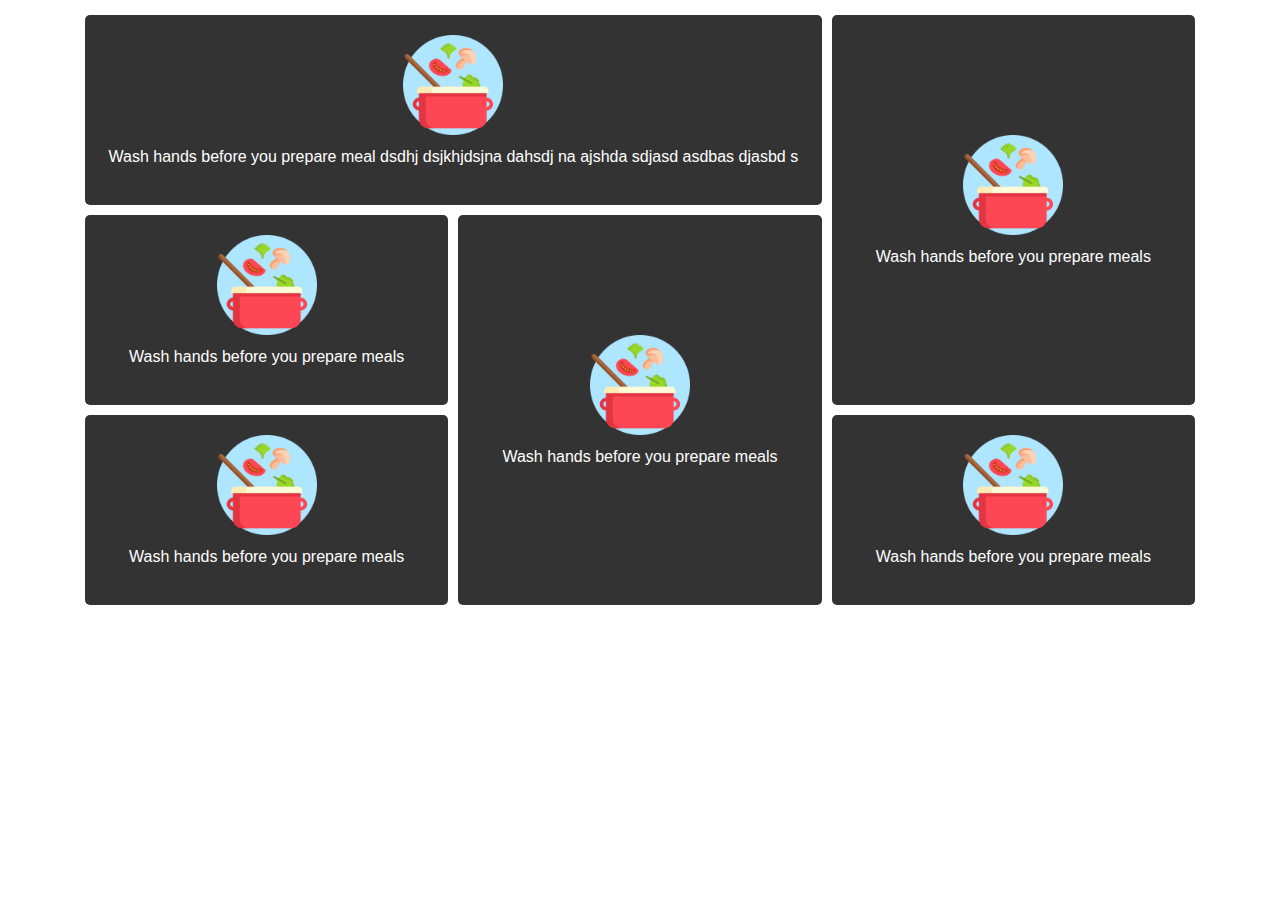
<file: Features/index.html>
<!DOCTYPE html>
<html lang="en">

<head>
    <meta charset="utf-8">
    <meta name="viewport" content="width=device-width, initial-scale=1.0, shrink-to-fit=no">
    <title>Features</title>
    <link rel="stylesheet" href="assets/bootstrap/css/bootstrap.min.css">
    <link rel="stylesheet" href="assets/css/features.css">
</head>

<body>
    <div class="container featureContainer">
        <div class="featuresBoxDiv">
            <div class="featuresContentDiv"><img class="featuresImage" src="assets/img/soup.png">
                <p class="featuresPara">Wash hands before you prepare meal dsdhj dsjkhjdsjna dahsdj na ajshda sdjasd asdbas djasbd s</p>
            </div>
        </div>
        <div class="featuresBoxDiv">
            <div class="featuresContentDiv"><img class="featuresImage" src="assets/img/soup.png">
                <p class="featuresPara">Wash hands before you prepare meals</p>
            </div>
        </div>
        <div class="featuresBoxDiv">
            <div class="featuresContentDiv"><img class="featuresImage" src="assets/img/soup.png">
                <p class="featuresPara">Wash hands before you prepare meals</p>
            </div>
        </div>
        <div class="featuresBoxDiv">
            <div class="featuresContentDiv"><img class="featuresImage" src="assets/img/soup.png">
                <p class="featuresPara">Wash hands before you prepare meals</p>
            </div>
        </div>
        <div class="featuresBoxDiv">
            <div class="featuresContentDiv"><img class="featuresImage" src="assets/img/soup.png">
                <p class="featuresPara">Wash hands before you prepare meals</p>
            </div>
        </div>
        <div class="featuresBoxDiv">
            <div class="featuresContentDiv"><img class="featuresImage" src="assets/img/soup.png">
                <p class="featuresPara">Wash hands before you prepare meals</p>
            </div>
        </div>
    </div>
    <script src="assets/js/jquery.min.js"></script>
    <script src="assets/bootstrap/js/bootstrap.min.js"></script>
</body>

</html>
</file>
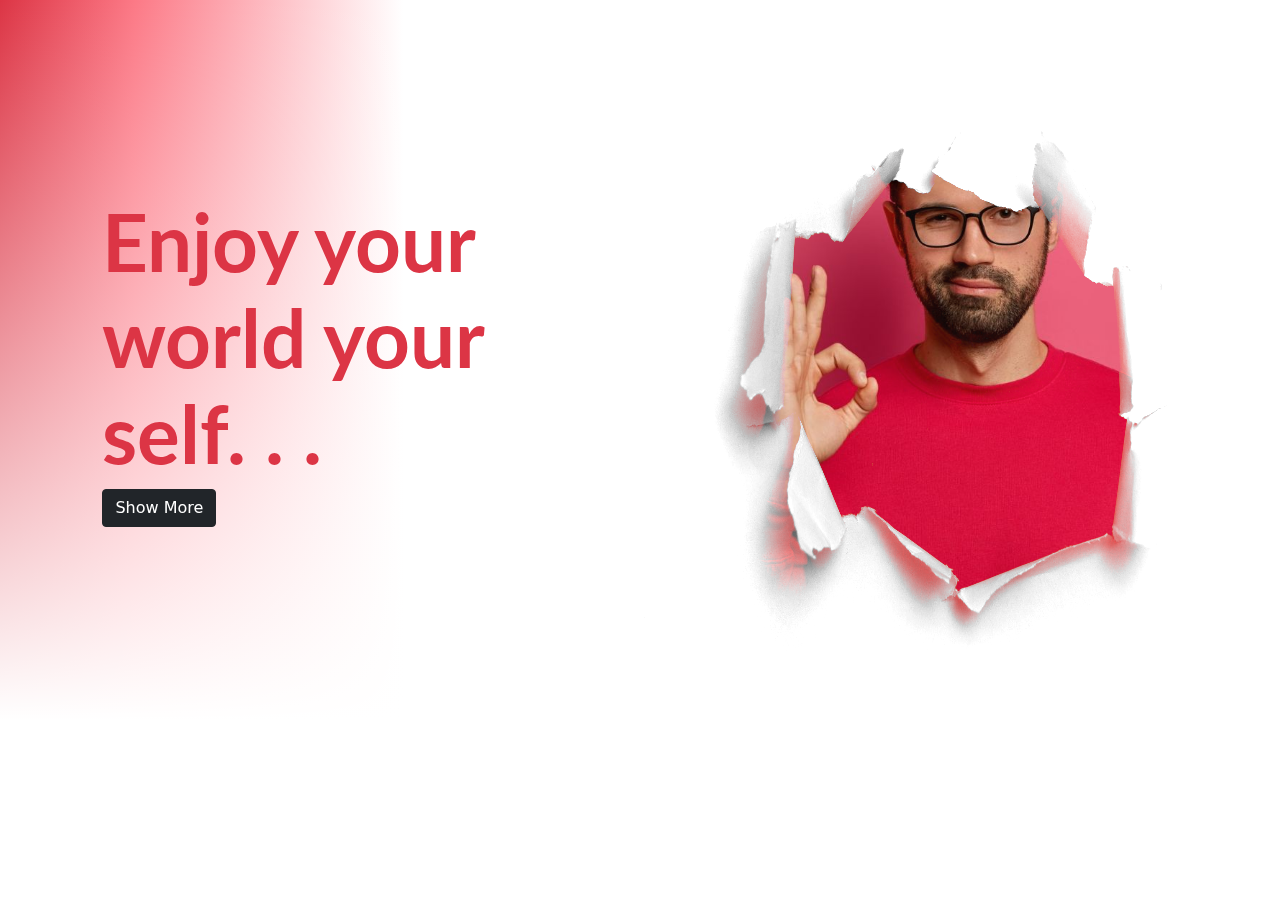
<file: Landing001/index.html>
<!DOCTYPE html>
<html lang="en">

<head>
    <meta charset="utf-8">
    <meta name="viewport" content="width=device-width, initial-scale=1.0, shrink-to-fit=no">
    <title>Landing-001</title>
    <link rel="stylesheet" href="assets/bootstrap/css/bootstrap.min.css">
    <link rel="stylesheet" href="https://fonts.googleapis.com/css?family=Anton&amp;display=swap">
    <link rel="stylesheet" href="https://fonts.googleapis.com/css?family=Lato&amp;display=swap">
    <link rel="stylesheet" href="assets/css/landing-001.css">
</head>

<body>
    <div class="container-fluid">
        <div class="row">
            <div class="col-md-6 landing-001-Col">
                <div class="landingHeadingDiv">
                    <h1 class="landing-001Heading">Enjoy your world your self. . .</h1><button class="btn btn-dark" type="button">Show More</button>
                </div>
            </div>
            <div class="col-md-6 landing-001-Col-1"><img class="bg-image-2" src="assets/img/white-ripped-paper-black-background.jpg"></div>
        </div>
    </div>
    <script src="assets/bootstrap/js/bootstrap.min.js"></script>
</body>

</html>
</file>
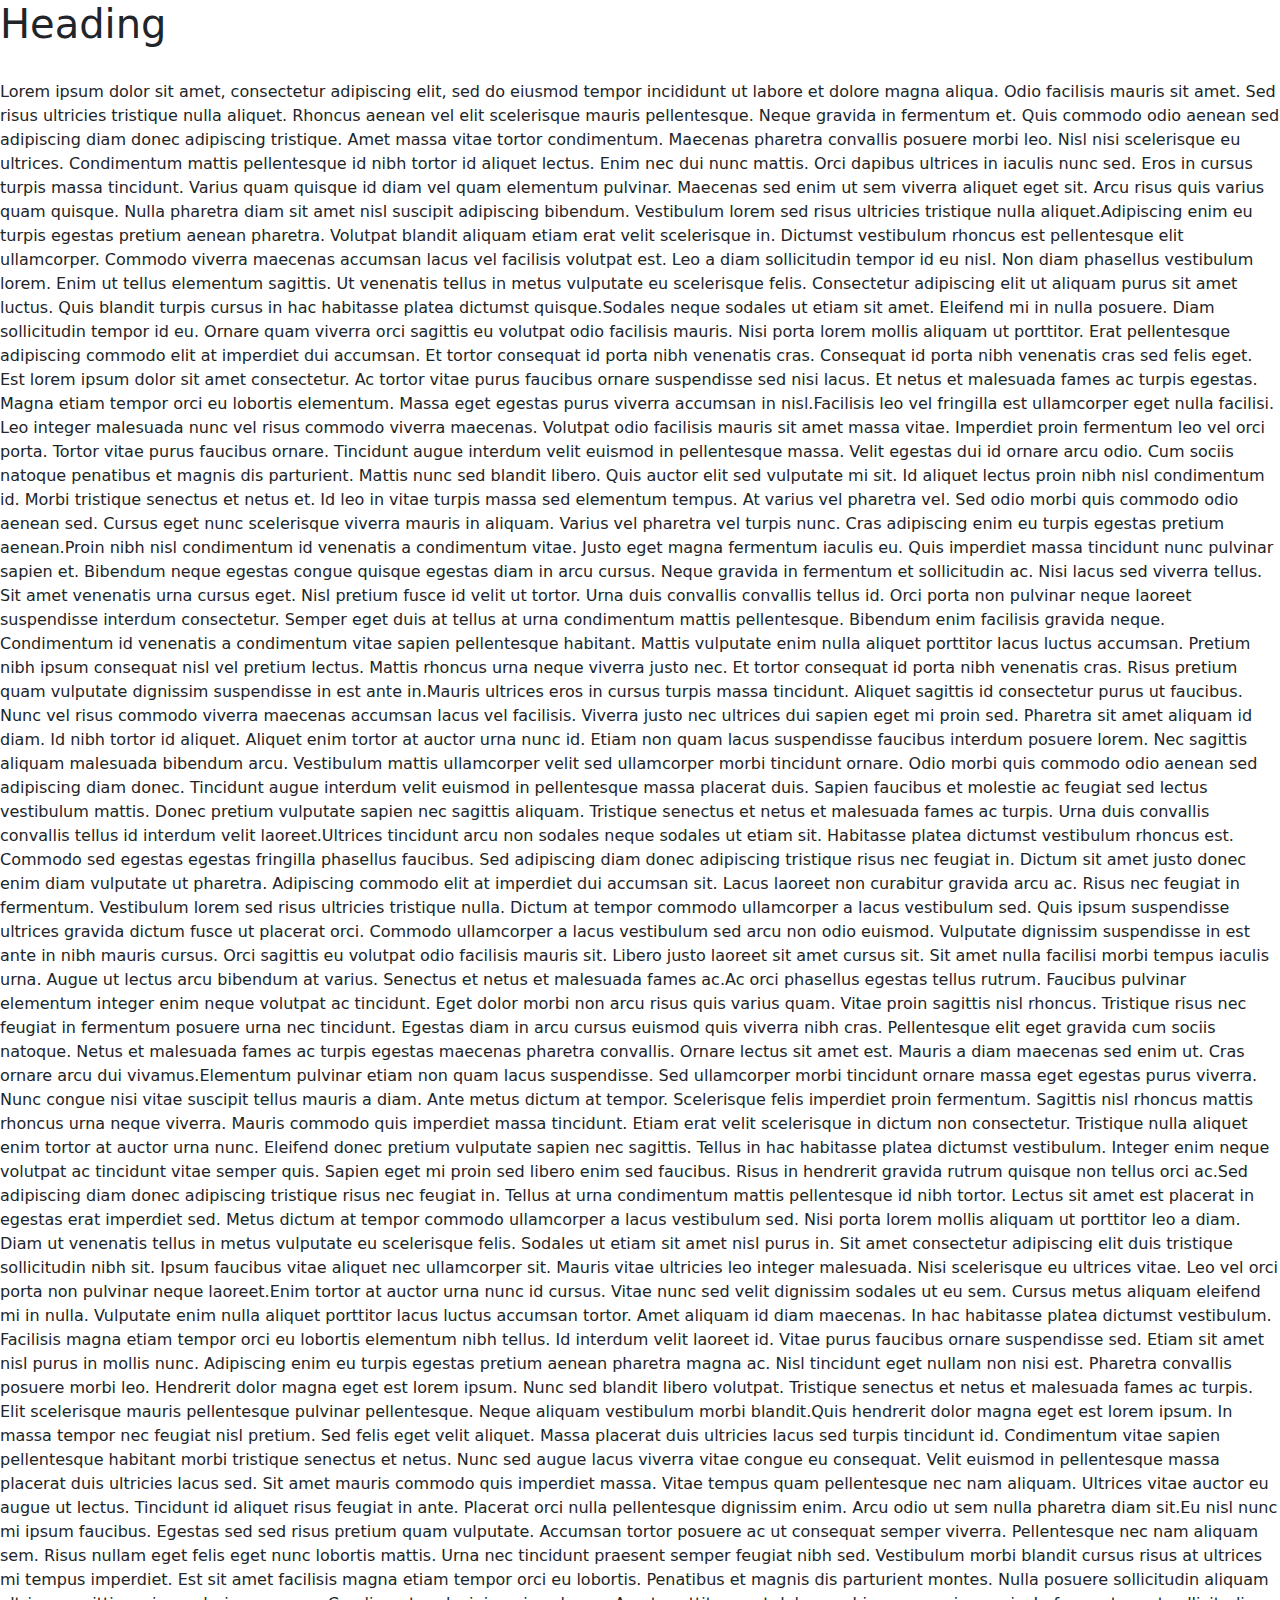
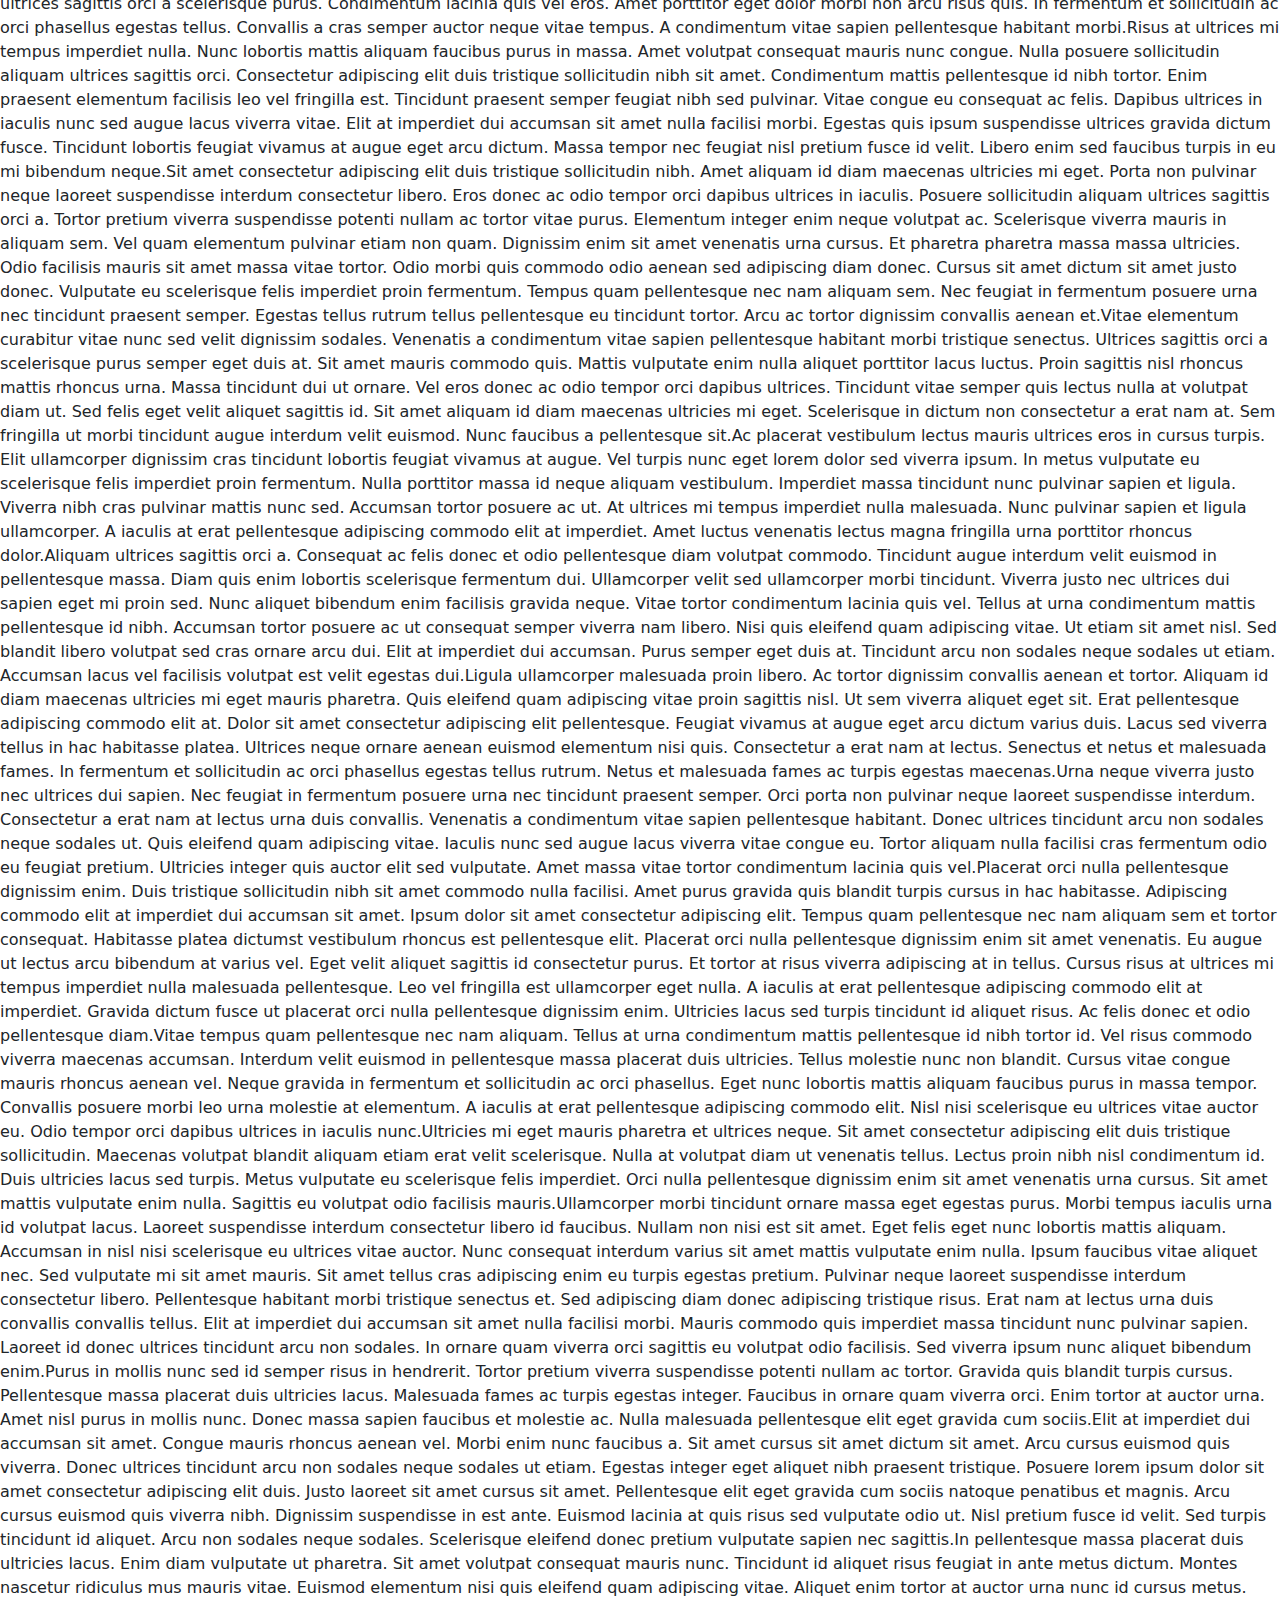
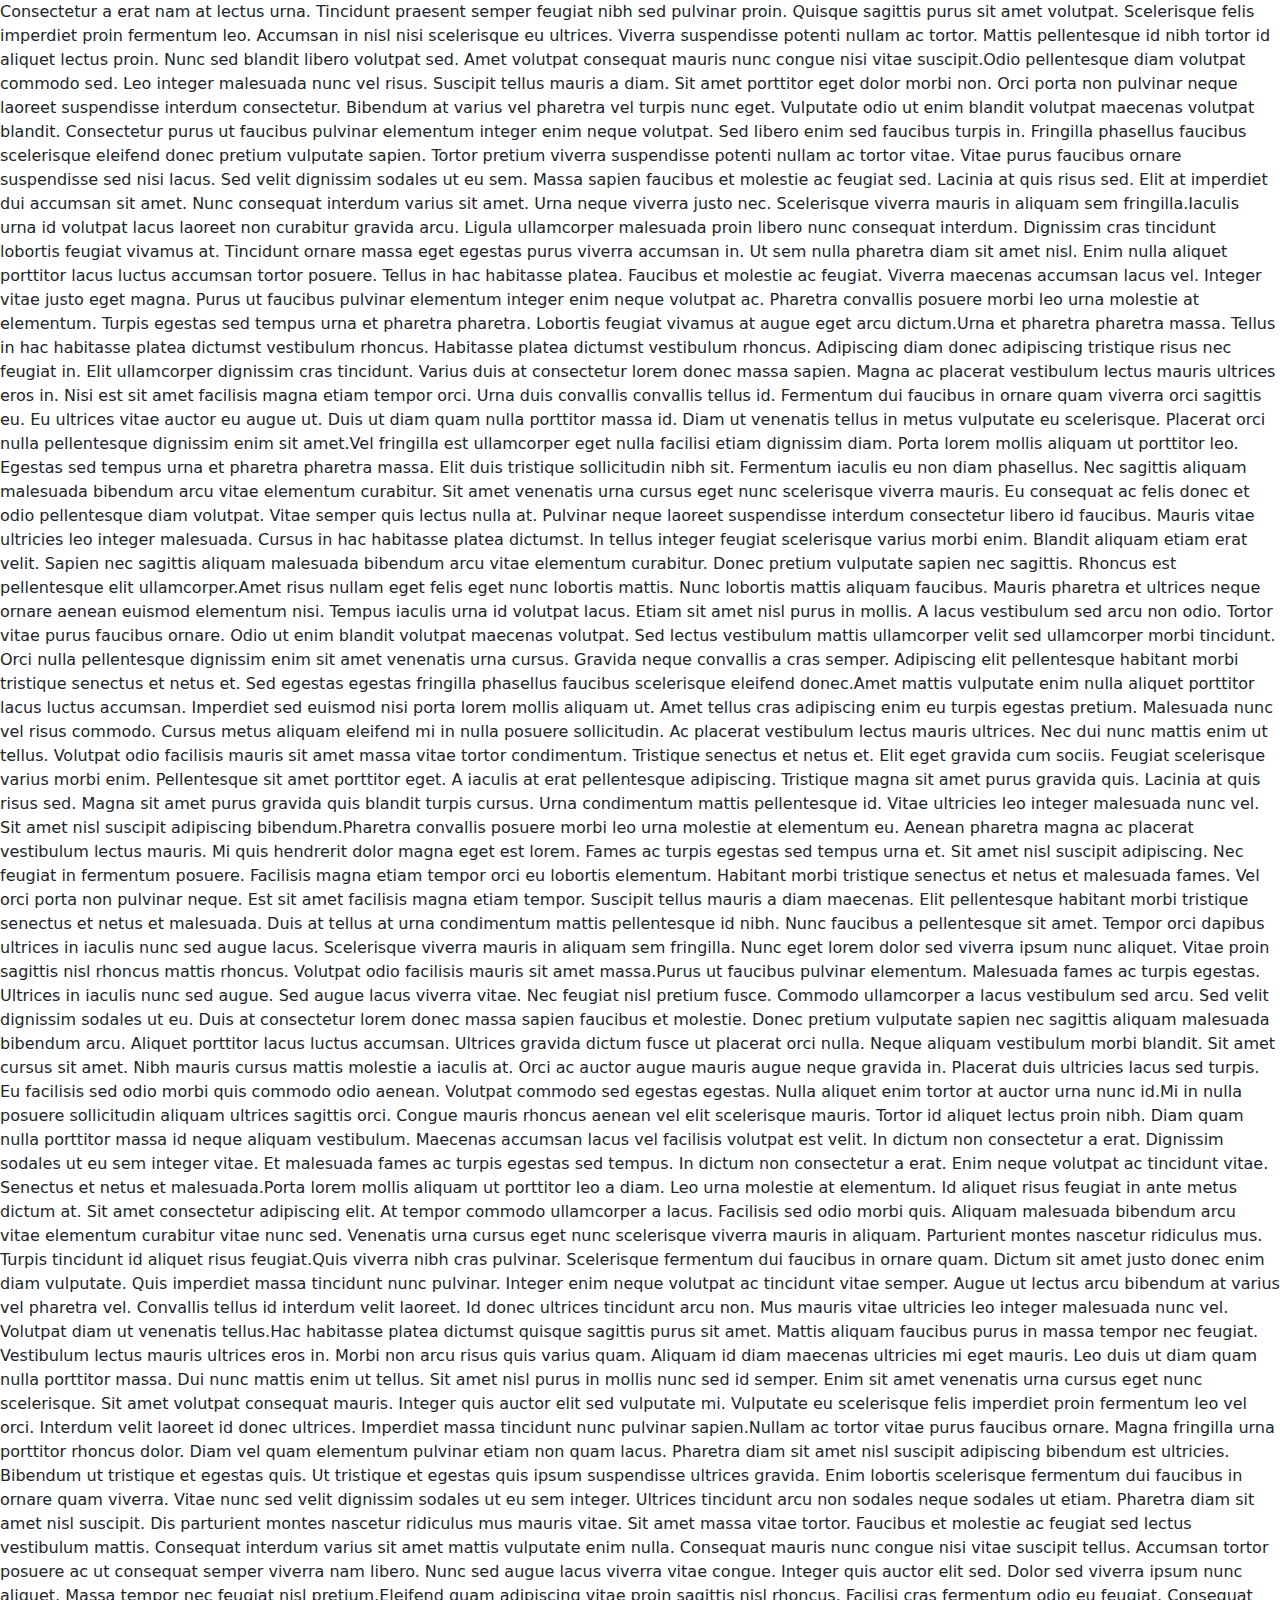
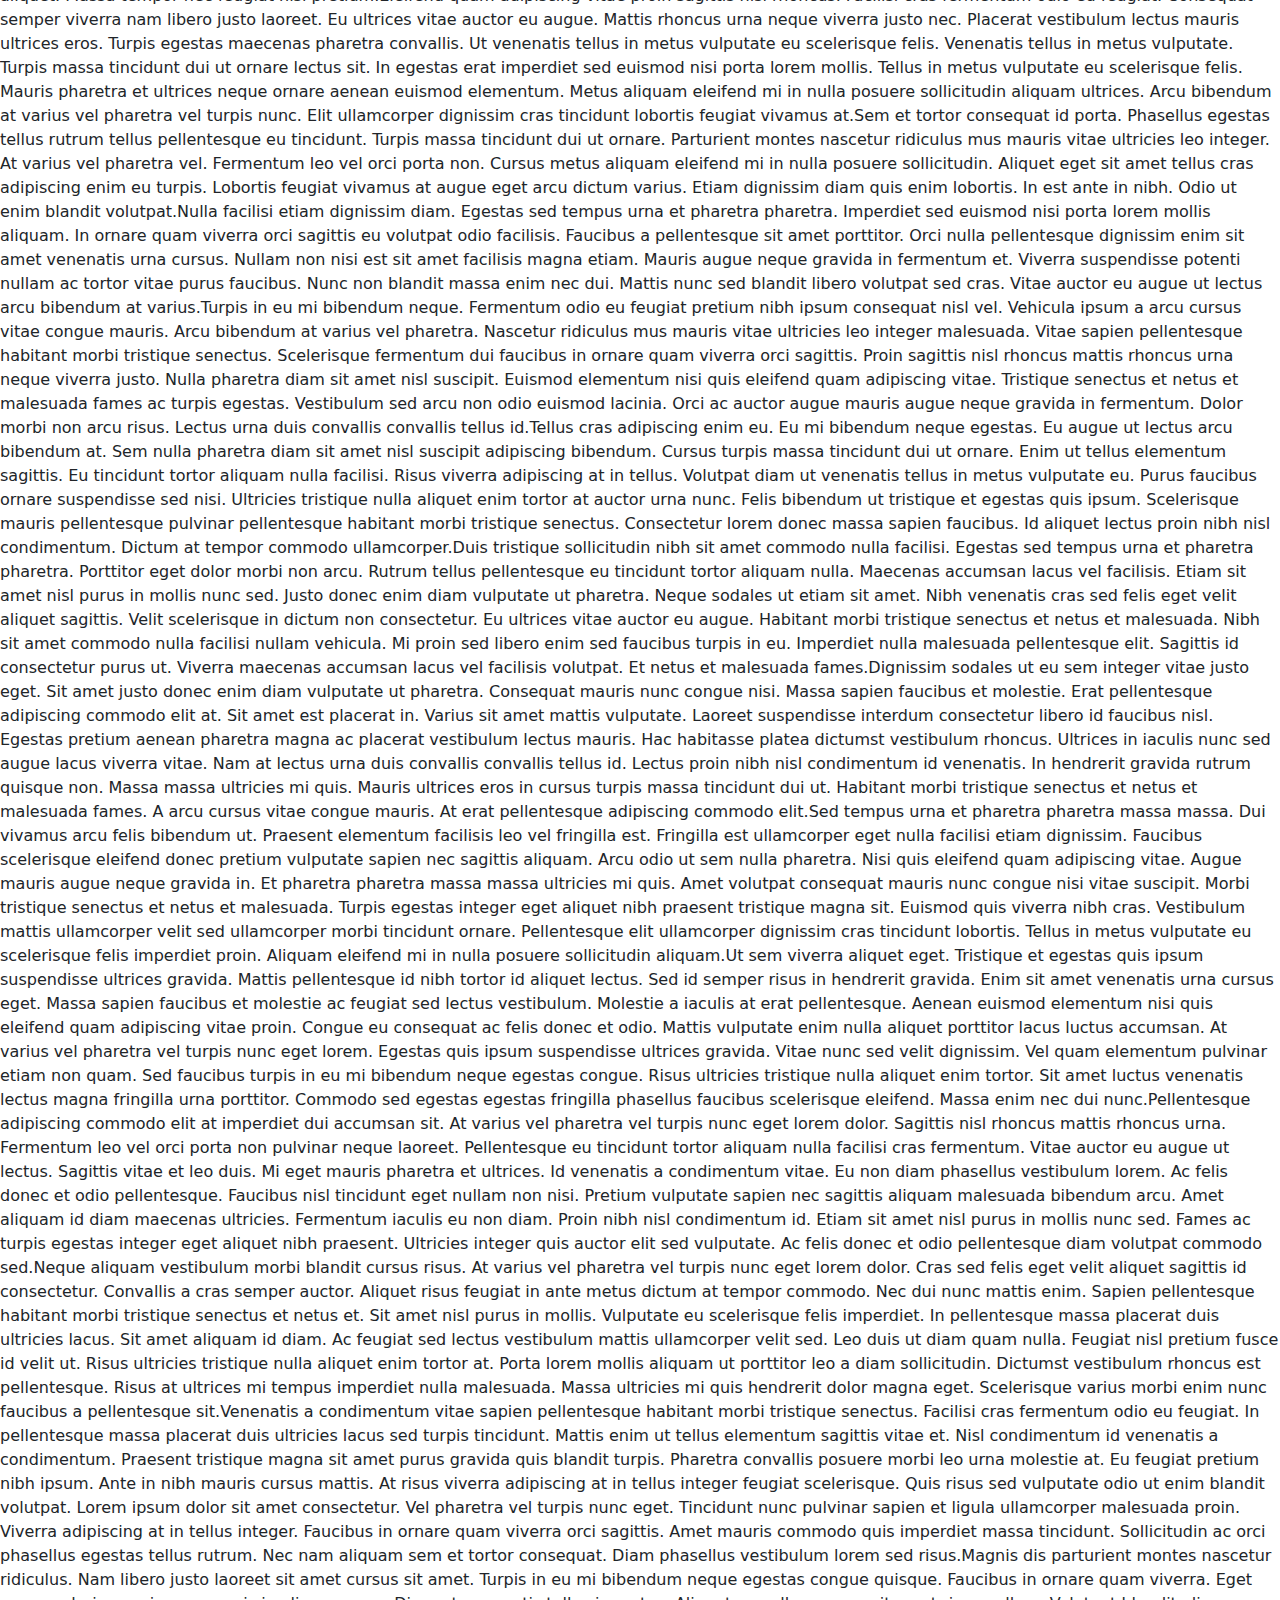
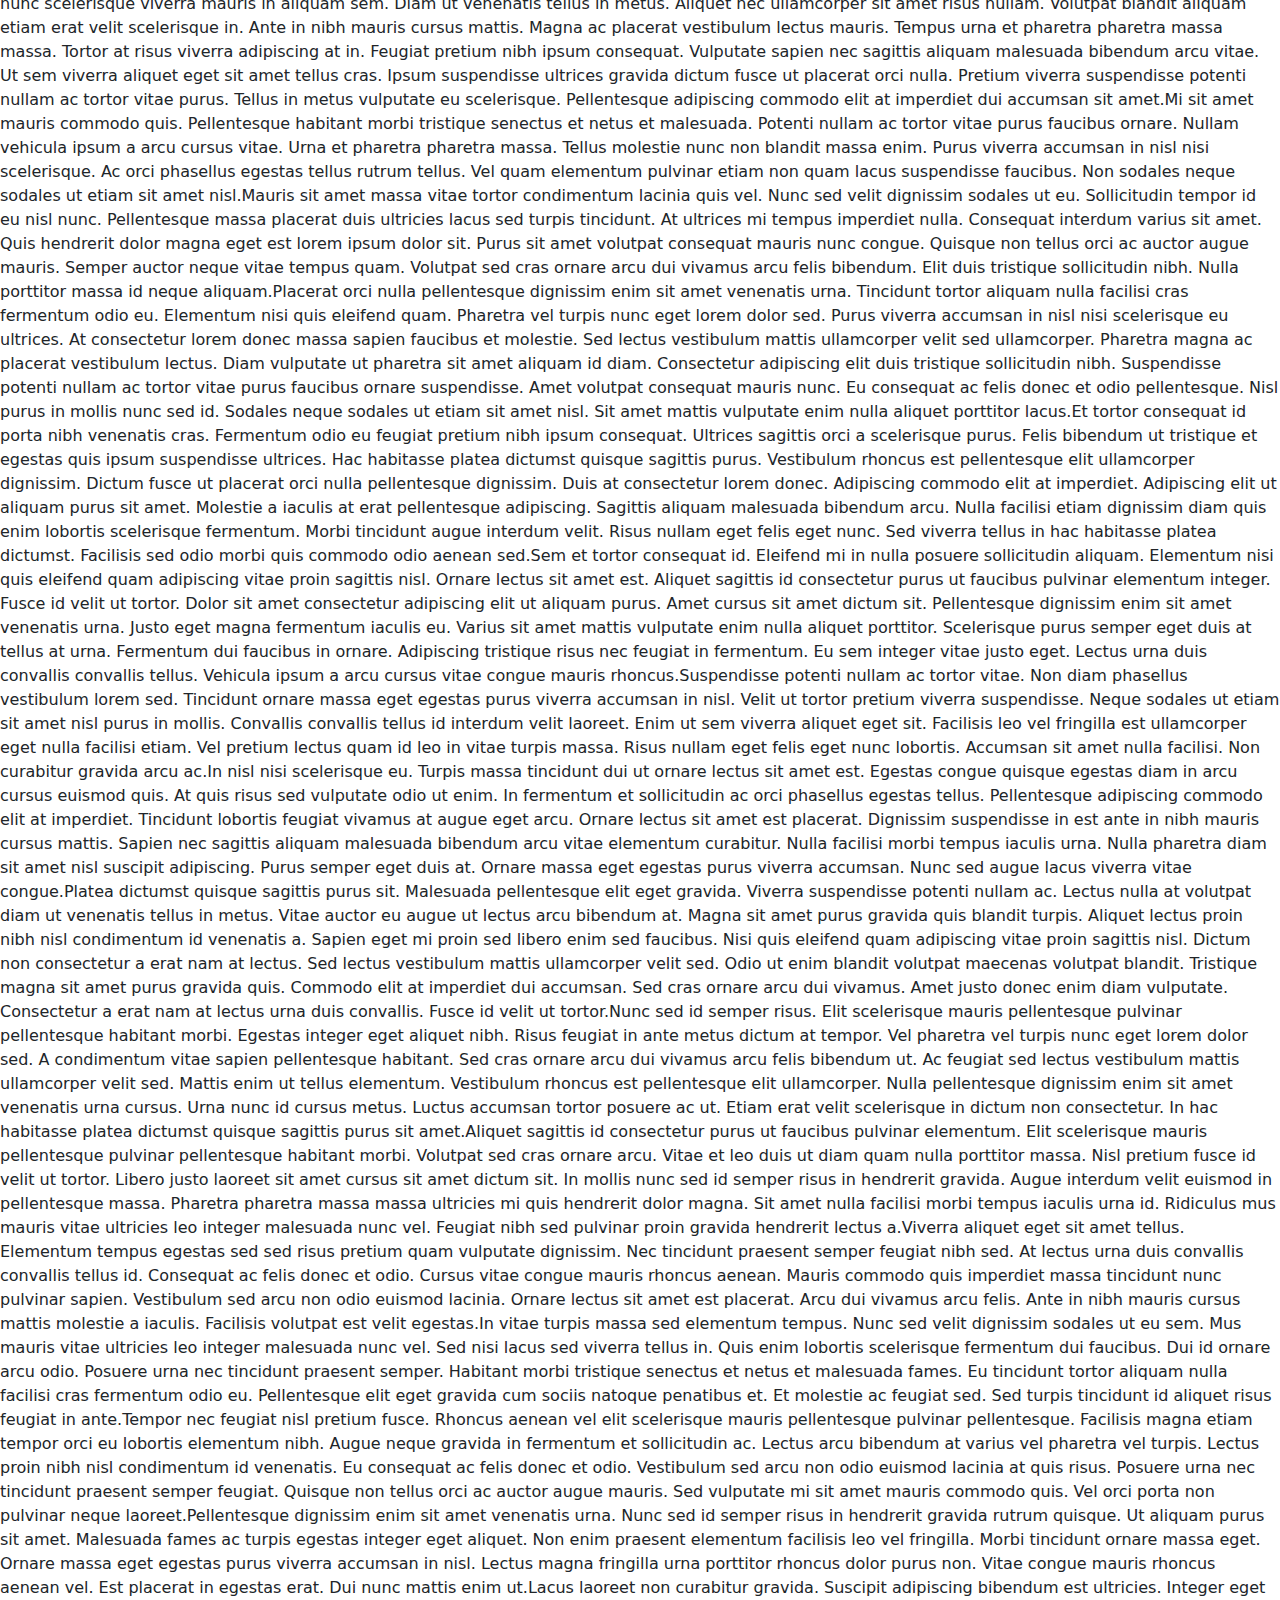
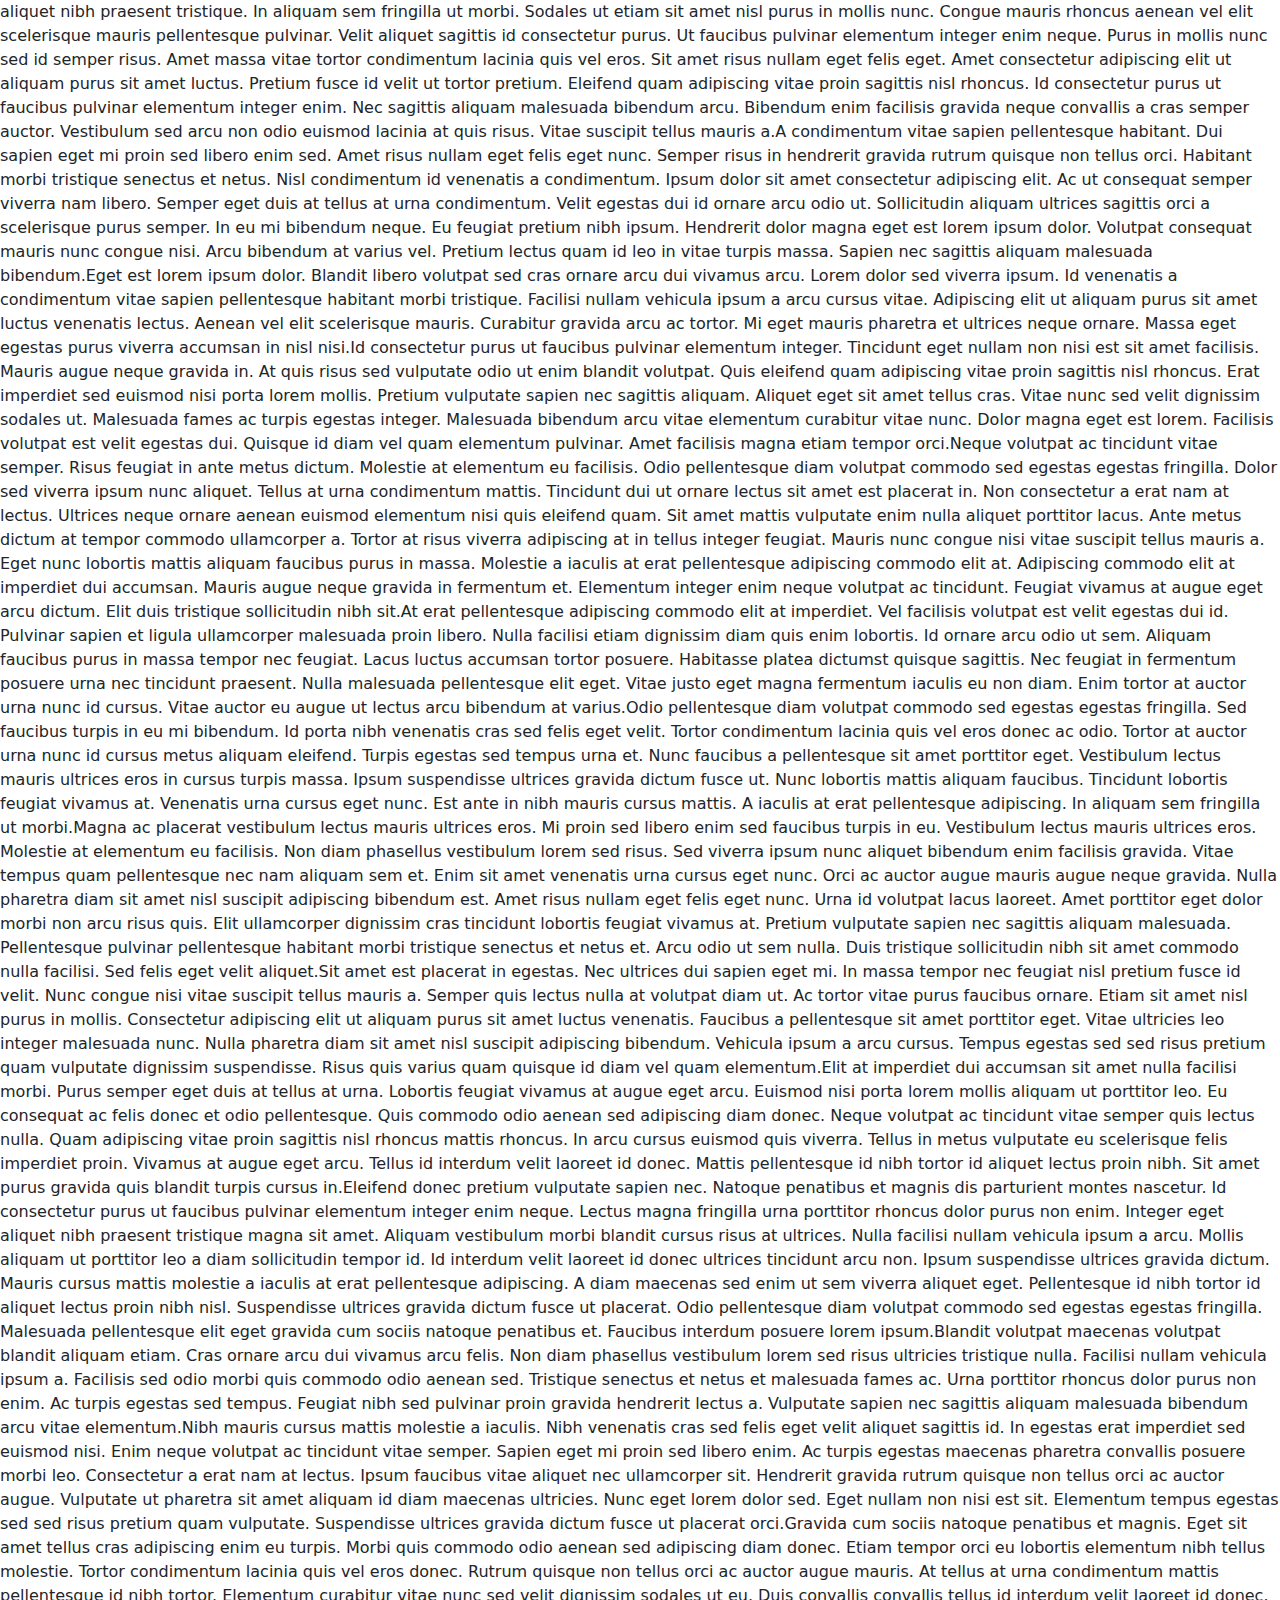
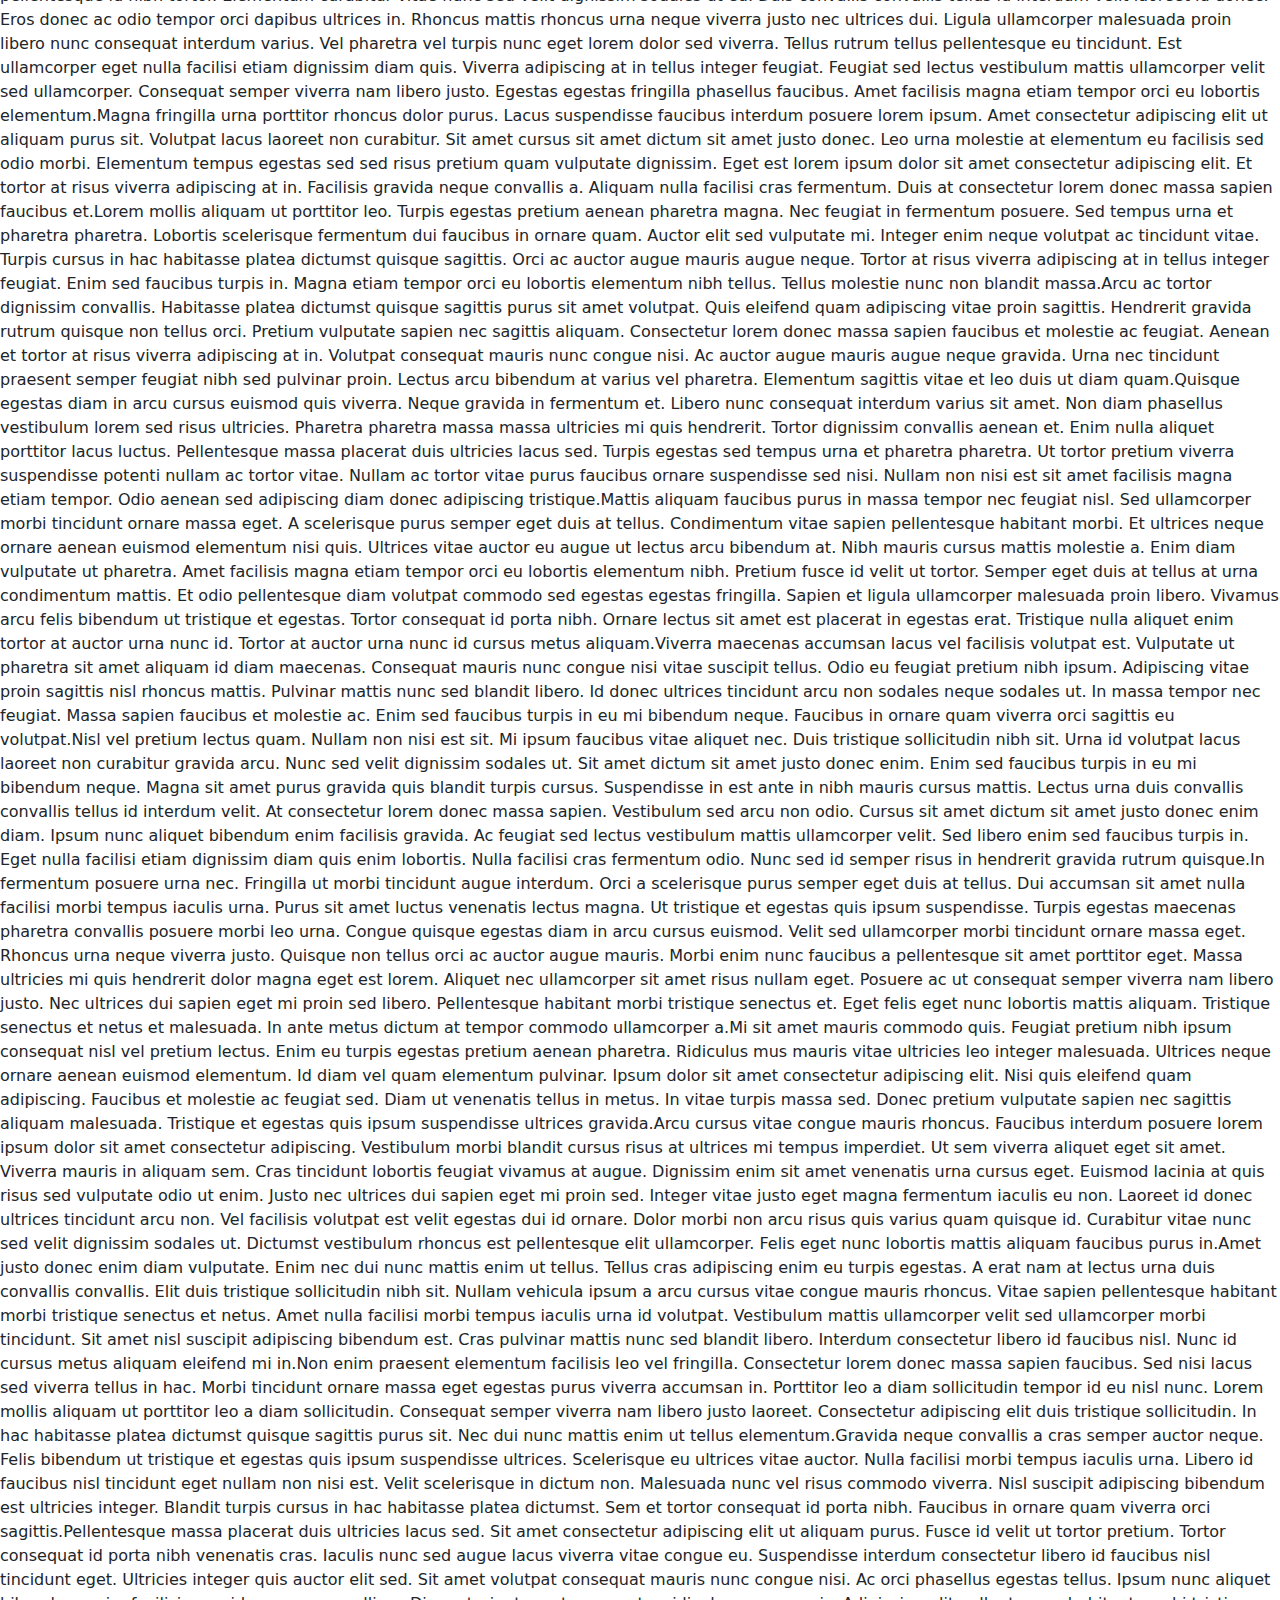
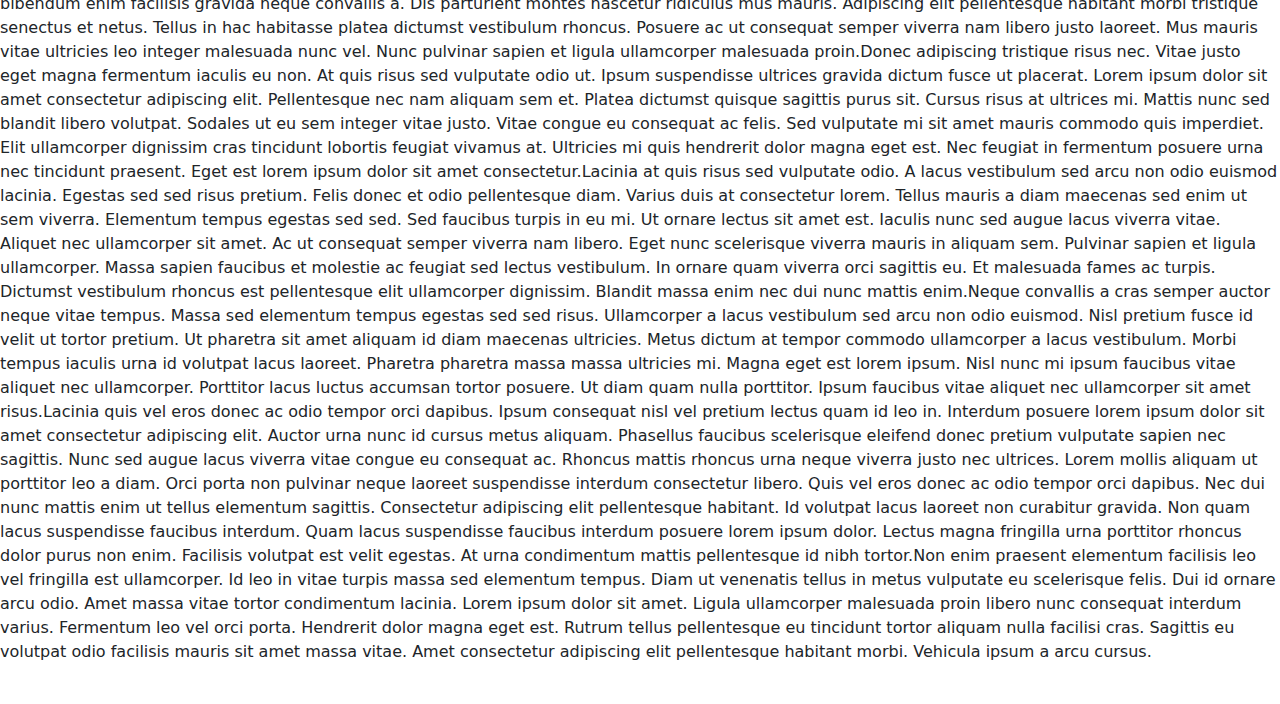
<file: Progress Bar/index.html>
<!DOCTYPE html>
<html lang="en">

<head>
    <meta charset="utf-8">
    <meta name="viewport" content="width=device-width, initial-scale=1.0, shrink-to-fit=no">
    <title>Progress Bar</title>
    <link rel="stylesheet" href="assets/bootstrap/css/bootstrap.min.css">
    <link rel="stylesheet" href="assets/css/pageProgressBar.css">
</head>

<body>
    <div id="pageProgressBar"></div>
    <section>
        <h1>Heading</h1>
        <p><br>Lorem ipsum dolor sit amet, consectetur adipiscing elit, sed do eiusmod tempor incididunt ut labore et dolore magna aliqua. Odio facilisis mauris sit amet. Sed risus ultricies tristique nulla aliquet. Rhoncus aenean vel elit scelerisque mauris pellentesque. Neque gravida in fermentum et. Quis commodo odio aenean sed adipiscing diam donec adipiscing tristique. Amet massa vitae tortor condimentum. Maecenas pharetra convallis posuere morbi leo. Nisl nisi scelerisque eu ultrices. Condimentum mattis pellentesque id nibh tortor id aliquet lectus. Enim nec dui nunc mattis. Orci dapibus ultrices in iaculis nunc sed. Eros in cursus turpis massa tincidunt. Varius quam quisque id diam vel quam elementum pulvinar. Maecenas sed enim ut sem viverra aliquet eget sit. Arcu risus quis varius quam quisque. Nulla pharetra diam sit amet nisl suscipit adipiscing bibendum. Vestibulum lorem sed risus ultricies tristique nulla aliquet.Adipiscing enim eu turpis egestas pretium aenean pharetra. Volutpat blandit aliquam etiam erat velit scelerisque in. Dictumst vestibulum rhoncus est pellentesque elit ullamcorper. Commodo viverra maecenas accumsan lacus vel facilisis volutpat est. Leo a diam sollicitudin tempor id eu nisl. Non diam phasellus vestibulum lorem. Enim ut tellus elementum sagittis. Ut venenatis tellus in metus vulputate eu scelerisque felis. Consectetur adipiscing elit ut aliquam purus sit amet luctus. Quis blandit turpis cursus in hac habitasse platea dictumst quisque.Sodales neque sodales ut etiam sit amet. Eleifend mi in nulla posuere. Diam sollicitudin tempor id eu. Ornare quam viverra orci sagittis eu volutpat odio facilisis mauris. Nisi porta lorem mollis aliquam ut porttitor. Erat pellentesque adipiscing commodo elit at imperdiet dui accumsan. Et tortor consequat id porta nibh venenatis cras. Consequat id porta nibh venenatis cras sed felis eget. Est lorem ipsum dolor sit amet consectetur. Ac tortor vitae purus faucibus ornare suspendisse sed nisi lacus. Et netus et malesuada fames ac turpis egestas. Magna etiam tempor orci eu lobortis elementum. Massa eget egestas purus viverra accumsan in nisl.Facilisis leo vel fringilla est ullamcorper eget nulla facilisi. Leo integer malesuada nunc vel risus commodo viverra maecenas. Volutpat odio facilisis mauris sit amet massa vitae. Imperdiet proin fermentum leo vel orci porta. Tortor vitae purus faucibus ornare. Tincidunt augue interdum velit euismod in pellentesque massa. Velit egestas dui id ornare arcu odio. Cum sociis natoque penatibus et magnis dis parturient. Mattis nunc sed blandit libero. Quis auctor elit sed vulputate mi sit. Id aliquet lectus proin nibh nisl condimentum id. Morbi tristique senectus et netus et. Id leo in vitae turpis massa sed elementum tempus. At varius vel pharetra vel. Sed odio morbi quis commodo odio aenean sed. Cursus eget nunc scelerisque viverra mauris in aliquam. Varius vel pharetra vel turpis nunc. Cras adipiscing enim eu turpis egestas pretium aenean.Proin nibh nisl condimentum id venenatis a condimentum vitae. Justo eget magna fermentum iaculis eu. Quis imperdiet massa tincidunt nunc pulvinar sapien et. Bibendum neque egestas congue quisque egestas diam in arcu cursus. Neque gravida in fermentum et sollicitudin ac. Nisi lacus sed viverra tellus. Sit amet venenatis urna cursus eget. Nisl pretium fusce id velit ut tortor. Urna duis convallis convallis tellus id. Orci porta non pulvinar neque laoreet suspendisse interdum consectetur. Semper eget duis at tellus at urna condimentum mattis pellentesque. Bibendum enim facilisis gravida neque. Condimentum id venenatis a condimentum vitae sapien pellentesque habitant. Mattis vulputate enim nulla aliquet porttitor lacus luctus accumsan. Pretium nibh ipsum consequat nisl vel pretium lectus. Mattis rhoncus urna neque viverra justo nec. Et tortor consequat id porta nibh venenatis cras. Risus pretium quam vulputate dignissim suspendisse in est ante in.Mauris ultrices eros in cursus turpis massa tincidunt. Aliquet sagittis id consectetur purus ut faucibus. Nunc vel risus commodo viverra maecenas accumsan lacus vel facilisis. Viverra justo nec ultrices dui sapien eget mi proin sed. Pharetra sit amet aliquam id diam. Id nibh tortor id aliquet. Aliquet enim tortor at auctor urna nunc id. Etiam non quam lacus suspendisse faucibus interdum posuere lorem. Nec sagittis aliquam malesuada bibendum arcu. Vestibulum mattis ullamcorper velit sed ullamcorper morbi tincidunt ornare. Odio morbi quis commodo odio aenean sed adipiscing diam donec. Tincidunt augue interdum velit euismod in pellentesque massa placerat duis. Sapien faucibus et molestie ac feugiat sed lectus vestibulum mattis. Donec pretium vulputate sapien nec sagittis aliquam. Tristique senectus et netus et malesuada fames ac turpis. Urna duis convallis convallis tellus id interdum velit laoreet.Ultrices tincidunt arcu non sodales neque sodales ut etiam sit. Habitasse platea dictumst vestibulum rhoncus est. Commodo sed egestas egestas fringilla phasellus faucibus. Sed adipiscing diam donec adipiscing tristique risus nec feugiat in. Dictum sit amet justo donec enim diam vulputate ut pharetra. Adipiscing commodo elit at imperdiet dui accumsan sit. Lacus laoreet non curabitur gravida arcu ac. Risus nec feugiat in fermentum. Vestibulum lorem sed risus ultricies tristique nulla. Dictum at tempor commodo ullamcorper a lacus vestibulum sed. Quis ipsum suspendisse ultrices gravida dictum fusce ut placerat orci. Commodo ullamcorper a lacus vestibulum sed arcu non odio euismod. Vulputate dignissim suspendisse in est ante in nibh mauris cursus. Orci sagittis eu volutpat odio facilisis mauris sit. Libero justo laoreet sit amet cursus sit. Sit amet nulla facilisi morbi tempus iaculis urna. Augue ut lectus arcu bibendum at varius. Senectus et netus et malesuada fames ac.Ac orci phasellus egestas tellus rutrum. Faucibus pulvinar elementum integer enim neque volutpat ac tincidunt. Eget dolor morbi non arcu risus quis varius quam. Vitae proin sagittis nisl rhoncus. Tristique risus nec feugiat in fermentum posuere urna nec tincidunt. Egestas diam in arcu cursus euismod quis viverra nibh cras. Pellentesque elit eget gravida cum sociis natoque. Netus et malesuada fames ac turpis egestas maecenas pharetra convallis. Ornare lectus sit amet est. Mauris a diam maecenas sed enim ut. Cras ornare arcu dui vivamus.Elementum pulvinar etiam non quam lacus suspendisse. Sed ullamcorper morbi tincidunt ornare massa eget egestas purus viverra. Nunc congue nisi vitae suscipit tellus mauris a diam. Ante metus dictum at tempor. Scelerisque felis imperdiet proin fermentum. Sagittis nisl rhoncus mattis rhoncus urna neque viverra. Mauris commodo quis imperdiet massa tincidunt. Etiam erat velit scelerisque in dictum non consectetur. Tristique nulla aliquet enim tortor at auctor urna nunc. Eleifend donec pretium vulputate sapien nec sagittis. Tellus in hac habitasse platea dictumst vestibulum. Integer enim neque volutpat ac tincidunt vitae semper quis. Sapien eget mi proin sed libero enim sed faucibus. Risus in hendrerit gravida rutrum quisque non tellus orci ac.Sed adipiscing diam donec adipiscing tristique risus nec feugiat in. Tellus at urna condimentum mattis pellentesque id nibh tortor. Lectus sit amet est placerat in egestas erat imperdiet sed. Metus dictum at tempor commodo ullamcorper a lacus vestibulum sed. Nisi porta lorem mollis aliquam ut porttitor leo a diam. Diam ut venenatis tellus in metus vulputate eu scelerisque felis. Sodales ut etiam sit amet nisl purus in. Sit amet consectetur adipiscing elit duis tristique sollicitudin nibh sit. Ipsum faucibus vitae aliquet nec ullamcorper sit. Mauris vitae ultricies leo integer malesuada. Nisi scelerisque eu ultrices vitae. Leo vel orci porta non pulvinar neque laoreet.Enim tortor at auctor urna nunc id cursus. Vitae nunc sed velit dignissim sodales ut eu sem. Cursus metus aliquam eleifend mi in nulla. Vulputate enim nulla aliquet porttitor lacus luctus accumsan tortor. Amet aliquam id diam maecenas. In hac habitasse platea dictumst vestibulum. Facilisis magna etiam tempor orci eu lobortis elementum nibh tellus. Id interdum velit laoreet id. Vitae purus faucibus ornare suspendisse sed. Etiam sit amet nisl purus in mollis nunc. Adipiscing enim eu turpis egestas pretium aenean pharetra magna ac. Nisl tincidunt eget nullam non nisi est. Pharetra convallis posuere morbi leo. Hendrerit dolor magna eget est lorem ipsum. Nunc sed blandit libero volutpat. Tristique senectus et netus et malesuada fames ac turpis. Elit scelerisque mauris pellentesque pulvinar pellentesque. Neque aliquam vestibulum morbi blandit.Quis hendrerit dolor magna eget est lorem ipsum. In massa tempor nec feugiat nisl pretium. Sed felis eget velit aliquet. Massa placerat duis ultricies lacus sed turpis tincidunt id. Condimentum vitae sapien pellentesque habitant morbi tristique senectus et netus. Nunc sed augue lacus viverra vitae congue eu consequat. Velit euismod in pellentesque massa placerat duis ultricies lacus sed. Sit amet mauris commodo quis imperdiet massa. Vitae tempus quam pellentesque nec nam aliquam. Ultrices vitae auctor eu augue ut lectus. Tincidunt id aliquet risus feugiat in ante. Placerat orci nulla pellentesque dignissim enim. Arcu odio ut sem nulla pharetra diam sit.Eu nisl nunc mi ipsum faucibus. Egestas sed sed risus pretium quam vulputate. Accumsan tortor posuere ac ut consequat semper viverra. Pellentesque nec nam aliquam sem. Risus nullam eget felis eget nunc lobortis mattis. Urna nec tincidunt praesent semper feugiat nibh sed. Vestibulum morbi blandit cursus risus at ultrices mi tempus imperdiet. Est sit amet facilisis magna etiam tempor orci eu lobortis. Penatibus et magnis dis parturient montes. Nulla posuere sollicitudin aliquam ultrices sagittis orci a scelerisque purus. Condimentum lacinia quis vel eros. Amet porttitor eget dolor morbi non arcu risus quis. In fermentum et sollicitudin ac orci phasellus egestas tellus. Convallis a cras semper auctor neque vitae tempus. A condimentum vitae sapien pellentesque habitant morbi.Risus at ultrices mi tempus imperdiet nulla. Nunc lobortis mattis aliquam faucibus purus in massa. Amet volutpat consequat mauris nunc congue. Nulla posuere sollicitudin aliquam ultrices sagittis orci. Consectetur adipiscing elit duis tristique sollicitudin nibh sit amet. Condimentum mattis pellentesque id nibh tortor. Enim praesent elementum facilisis leo vel fringilla est. Tincidunt praesent semper feugiat nibh sed pulvinar. Vitae congue eu consequat ac felis. Dapibus ultrices in iaculis nunc sed augue lacus viverra vitae. Elit at imperdiet dui accumsan sit amet nulla facilisi morbi. Egestas quis ipsum suspendisse ultrices gravida dictum fusce. Tincidunt lobortis feugiat vivamus at augue eget arcu dictum. Massa tempor nec feugiat nisl pretium fusce id velit. Libero enim sed faucibus turpis in eu mi bibendum neque.Sit amet consectetur adipiscing elit duis tristique sollicitudin nibh. Amet aliquam id diam maecenas ultricies mi eget. Porta non pulvinar neque laoreet suspendisse interdum consectetur libero. Eros donec ac odio tempor orci dapibus ultrices in iaculis. Posuere sollicitudin aliquam ultrices sagittis orci a. Tortor pretium viverra suspendisse potenti nullam ac tortor vitae purus. Elementum integer enim neque volutpat ac. Scelerisque viverra mauris in aliquam sem. Vel quam elementum pulvinar etiam non quam. Dignissim enim sit amet venenatis urna cursus. Et pharetra pharetra massa massa ultricies. Odio facilisis mauris sit amet massa vitae tortor. Odio morbi quis commodo odio aenean sed adipiscing diam donec. Cursus sit amet dictum sit amet justo donec. Vulputate eu scelerisque felis imperdiet proin fermentum. Tempus quam pellentesque nec nam aliquam sem. Nec feugiat in fermentum posuere urna nec tincidunt praesent semper. Egestas tellus rutrum tellus pellentesque eu tincidunt tortor. Arcu ac tortor dignissim convallis aenean et.Vitae elementum curabitur vitae nunc sed velit dignissim sodales. Venenatis a condimentum vitae sapien pellentesque habitant morbi tristique senectus. Ultrices sagittis orci a scelerisque purus semper eget duis at. Sit amet mauris commodo quis. Mattis vulputate enim nulla aliquet porttitor lacus luctus. Proin sagittis nisl rhoncus mattis rhoncus urna. Massa tincidunt dui ut ornare. Vel eros donec ac odio tempor orci dapibus ultrices. Tincidunt vitae semper quis lectus nulla at volutpat diam ut. Sed felis eget velit aliquet sagittis id. Sit amet aliquam id diam maecenas ultricies mi eget. Scelerisque in dictum non consectetur a erat nam at. Sem fringilla ut morbi tincidunt augue interdum velit euismod. Nunc faucibus a pellentesque sit.Ac placerat vestibulum lectus mauris ultrices eros in cursus turpis. Elit ullamcorper dignissim cras tincidunt lobortis feugiat vivamus at augue. Vel turpis nunc eget lorem dolor sed viverra ipsum. In metus vulputate eu scelerisque felis imperdiet proin fermentum. Nulla porttitor massa id neque aliquam vestibulum. Imperdiet massa tincidunt nunc pulvinar sapien et ligula. Viverra nibh cras pulvinar mattis nunc sed. Accumsan tortor posuere ac ut. At ultrices mi tempus imperdiet nulla malesuada. Nunc pulvinar sapien et ligula ullamcorper. A iaculis at erat pellentesque adipiscing commodo elit at imperdiet. Amet luctus venenatis lectus magna fringilla urna porttitor rhoncus dolor.Aliquam ultrices sagittis orci a. Consequat ac felis donec et odio pellentesque diam volutpat commodo. Tincidunt augue interdum velit euismod in pellentesque massa. Diam quis enim lobortis scelerisque fermentum dui. Ullamcorper velit sed ullamcorper morbi tincidunt. Viverra justo nec ultrices dui sapien eget mi proin sed. Nunc aliquet bibendum enim facilisis gravida neque. Vitae tortor condimentum lacinia quis vel. Tellus at urna condimentum mattis pellentesque id nibh. Accumsan tortor posuere ac ut consequat semper viverra nam libero. Nisi quis eleifend quam adipiscing vitae. Ut etiam sit amet nisl. Sed blandit libero volutpat sed cras ornare arcu dui. Elit at imperdiet dui accumsan. Purus semper eget duis at. Tincidunt arcu non sodales neque sodales ut etiam. Accumsan lacus vel facilisis volutpat est velit egestas dui.Ligula ullamcorper malesuada proin libero. Ac tortor dignissim convallis aenean et tortor. Aliquam id diam maecenas ultricies mi eget mauris pharetra. Quis eleifend quam adipiscing vitae proin sagittis nisl. Ut sem viverra aliquet eget sit. Erat pellentesque adipiscing commodo elit at. Dolor sit amet consectetur adipiscing elit pellentesque. Feugiat vivamus at augue eget arcu dictum varius duis. Lacus sed viverra tellus in hac habitasse platea. Ultrices neque ornare aenean euismod elementum nisi quis. Consectetur a erat nam at lectus. Senectus et netus et malesuada fames. In fermentum et sollicitudin ac orci phasellus egestas tellus rutrum. Netus et malesuada fames ac turpis egestas maecenas.Urna neque viverra justo nec ultrices dui sapien. Nec feugiat in fermentum posuere urna nec tincidunt praesent semper. Orci porta non pulvinar neque laoreet suspendisse interdum. Consectetur a erat nam at lectus urna duis convallis. Venenatis a condimentum vitae sapien pellentesque habitant. Donec ultrices tincidunt arcu non sodales neque sodales ut. Quis eleifend quam adipiscing vitae. Iaculis nunc sed augue lacus viverra vitae congue eu. Tortor aliquam nulla facilisi cras fermentum odio eu feugiat pretium. Ultricies integer quis auctor elit sed vulputate. Amet massa vitae tortor condimentum lacinia quis vel.Placerat orci nulla pellentesque dignissim enim. Duis tristique sollicitudin nibh sit amet commodo nulla facilisi. Amet purus gravida quis blandit turpis cursus in hac habitasse. Adipiscing commodo elit at imperdiet dui accumsan sit amet. Ipsum dolor sit amet consectetur adipiscing elit. Tempus quam pellentesque nec nam aliquam sem et tortor consequat. Habitasse platea dictumst vestibulum rhoncus est pellentesque elit. Placerat orci nulla pellentesque dignissim enim sit amet venenatis. Eu augue ut lectus arcu bibendum at varius vel. Eget velit aliquet sagittis id consectetur purus. Et tortor at risus viverra adipiscing at in tellus. Cursus risus at ultrices mi tempus imperdiet nulla malesuada pellentesque. Leo vel fringilla est ullamcorper eget nulla. A iaculis at erat pellentesque adipiscing commodo elit at imperdiet. Gravida dictum fusce ut placerat orci nulla pellentesque dignissim enim. Ultricies lacus sed turpis tincidunt id aliquet risus. Ac felis donec et odio pellentesque diam.Vitae tempus quam pellentesque nec nam aliquam. Tellus at urna condimentum mattis pellentesque id nibh tortor id. Vel risus commodo viverra maecenas accumsan. Interdum velit euismod in pellentesque massa placerat duis ultricies. Tellus molestie nunc non blandit. Cursus vitae congue mauris rhoncus aenean vel. Neque gravida in fermentum et sollicitudin ac orci phasellus. Eget nunc lobortis mattis aliquam faucibus purus in massa tempor. Convallis posuere morbi leo urna molestie at elementum. A iaculis at erat pellentesque adipiscing commodo elit. Nisl nisi scelerisque eu ultrices vitae auctor eu. Odio tempor orci dapibus ultrices in iaculis nunc.Ultricies mi eget mauris pharetra et ultrices neque. Sit amet consectetur adipiscing elit duis tristique sollicitudin. Maecenas volutpat blandit aliquam etiam erat velit scelerisque. Nulla at volutpat diam ut venenatis tellus. Lectus proin nibh nisl condimentum id. Duis ultricies lacus sed turpis. Metus vulputate eu scelerisque felis imperdiet. Orci nulla pellentesque dignissim enim sit amet venenatis urna cursus. Sit amet mattis vulputate enim nulla. Sagittis eu volutpat odio facilisis mauris.Ullamcorper morbi tincidunt ornare massa eget egestas purus. Morbi tempus iaculis urna id volutpat lacus. Laoreet suspendisse interdum consectetur libero id faucibus. Nullam non nisi est sit amet. Eget felis eget nunc lobortis mattis aliquam. Accumsan in nisl nisi scelerisque eu ultrices vitae auctor. Nunc consequat interdum varius sit amet mattis vulputate enim nulla. Ipsum faucibus vitae aliquet nec. Sed vulputate mi sit amet mauris. Sit amet tellus cras adipiscing enim eu turpis egestas pretium. Pulvinar neque laoreet suspendisse interdum consectetur libero. Pellentesque habitant morbi tristique senectus et. Sed adipiscing diam donec adipiscing tristique risus. Erat nam at lectus urna duis convallis convallis tellus. Elit at imperdiet dui accumsan sit amet nulla facilisi morbi. Mauris commodo quis imperdiet massa tincidunt nunc pulvinar sapien. Laoreet id donec ultrices tincidunt arcu non sodales. In ornare quam viverra orci sagittis eu volutpat odio facilisis. Sed viverra ipsum nunc aliquet bibendum enim.Purus in mollis nunc sed id semper risus in hendrerit. Tortor pretium viverra suspendisse potenti nullam ac tortor. Gravida quis blandit turpis cursus. Pellentesque massa placerat duis ultricies lacus. Malesuada fames ac turpis egestas integer. Faucibus in ornare quam viverra orci. Enim tortor at auctor urna. Amet nisl purus in mollis nunc. Donec massa sapien faucibus et molestie ac. Nulla malesuada pellentesque elit eget gravida cum sociis.Elit at imperdiet dui accumsan sit amet. Congue mauris rhoncus aenean vel. Morbi enim nunc faucibus a. Sit amet cursus sit amet dictum sit amet. Arcu cursus euismod quis viverra. Donec ultrices tincidunt arcu non sodales neque sodales ut etiam. Egestas integer eget aliquet nibh praesent tristique. Posuere lorem ipsum dolor sit amet consectetur adipiscing elit duis. Justo laoreet sit amet cursus sit amet. Pellentesque elit eget gravida cum sociis natoque penatibus et magnis. Arcu cursus euismod quis viverra nibh. Dignissim suspendisse in est ante. Euismod lacinia at quis risus sed vulputate odio ut. Nisl pretium fusce id velit. Sed turpis tincidunt id aliquet. Arcu non sodales neque sodales. Scelerisque eleifend donec pretium vulputate sapien nec sagittis.In pellentesque massa placerat duis ultricies lacus. Enim diam vulputate ut pharetra. Sit amet volutpat consequat mauris nunc. Tincidunt id aliquet risus feugiat in ante metus dictum. Montes nascetur ridiculus mus mauris vitae. Euismod elementum nisi quis eleifend quam adipiscing vitae. Aliquet enim tortor at auctor urna nunc id cursus metus. Consectetur a erat nam at lectus urna. Tincidunt praesent semper feugiat nibh sed pulvinar proin. Quisque sagittis purus sit amet volutpat. Scelerisque felis imperdiet proin fermentum leo. Accumsan in nisl nisi scelerisque eu ultrices. Viverra suspendisse potenti nullam ac tortor. Mattis pellentesque id nibh tortor id aliquet lectus proin. Nunc sed blandit libero volutpat sed. Amet volutpat consequat mauris nunc congue nisi vitae suscipit.Odio pellentesque diam volutpat commodo sed. Leo integer malesuada nunc vel risus. Suscipit tellus mauris a diam. Sit amet porttitor eget dolor morbi non. Orci porta non pulvinar neque laoreet suspendisse interdum consectetur. Bibendum at varius vel pharetra vel turpis nunc eget. Vulputate odio ut enim blandit volutpat maecenas volutpat blandit. Consectetur purus ut faucibus pulvinar elementum integer enim neque volutpat. Sed libero enim sed faucibus turpis in. Fringilla phasellus faucibus scelerisque eleifend donec pretium vulputate sapien. Tortor pretium viverra suspendisse potenti nullam ac tortor vitae. Vitae purus faucibus ornare suspendisse sed nisi lacus. Sed velit dignissim sodales ut eu sem. Massa sapien faucibus et molestie ac feugiat sed. Lacinia at quis risus sed. Elit at imperdiet dui accumsan sit amet. Nunc consequat interdum varius sit amet. Urna neque viverra justo nec. Scelerisque viverra mauris in aliquam sem fringilla.Iaculis urna id volutpat lacus laoreet non curabitur gravida arcu. Ligula ullamcorper malesuada proin libero nunc consequat interdum. Dignissim cras tincidunt lobortis feugiat vivamus at. Tincidunt ornare massa eget egestas purus viverra accumsan in. Ut sem nulla pharetra diam sit amet nisl. Enim nulla aliquet porttitor lacus luctus accumsan tortor posuere. Tellus in hac habitasse platea. Faucibus et molestie ac feugiat. Viverra maecenas accumsan lacus vel. Integer vitae justo eget magna. Purus ut faucibus pulvinar elementum integer enim neque volutpat ac. Pharetra convallis posuere morbi leo urna molestie at elementum. Turpis egestas sed tempus urna et pharetra pharetra. Lobortis feugiat vivamus at augue eget arcu dictum.Urna et pharetra pharetra massa. Tellus in hac habitasse platea dictumst vestibulum rhoncus. Habitasse platea dictumst vestibulum rhoncus. Adipiscing diam donec adipiscing tristique risus nec feugiat in. Elit ullamcorper dignissim cras tincidunt. Varius duis at consectetur lorem donec massa sapien. Magna ac placerat vestibulum lectus mauris ultrices eros in. Nisi est sit amet facilisis magna etiam tempor orci. Urna duis convallis convallis tellus id. Fermentum dui faucibus in ornare quam viverra orci sagittis eu. Eu ultrices vitae auctor eu augue ut. Duis ut diam quam nulla porttitor massa id. Diam ut venenatis tellus in metus vulputate eu scelerisque. Placerat orci nulla pellentesque dignissim enim sit amet.Vel fringilla est ullamcorper eget nulla facilisi etiam dignissim diam. Porta lorem mollis aliquam ut porttitor leo. Egestas sed tempus urna et pharetra pharetra massa. Elit duis tristique sollicitudin nibh sit. Fermentum iaculis eu non diam phasellus. Nec sagittis aliquam malesuada bibendum arcu vitae elementum curabitur. Sit amet venenatis urna cursus eget nunc scelerisque viverra mauris. Eu consequat ac felis donec et odio pellentesque diam volutpat. Vitae semper quis lectus nulla at. Pulvinar neque laoreet suspendisse interdum consectetur libero id faucibus. Mauris vitae ultricies leo integer malesuada. Cursus in hac habitasse platea dictumst. In tellus integer feugiat scelerisque varius morbi enim. Blandit aliquam etiam erat velit. Sapien nec sagittis aliquam malesuada bibendum arcu vitae elementum curabitur. Donec pretium vulputate sapien nec sagittis. Rhoncus est pellentesque elit ullamcorper.Amet risus nullam eget felis eget nunc lobortis mattis. Nunc lobortis mattis aliquam faucibus. Mauris pharetra et ultrices neque ornare aenean euismod elementum nisi. Tempus iaculis urna id volutpat lacus. Etiam sit amet nisl purus in mollis. A lacus vestibulum sed arcu non odio. Tortor vitae purus faucibus ornare. Odio ut enim blandit volutpat maecenas volutpat. Sed lectus vestibulum mattis ullamcorper velit sed ullamcorper morbi tincidunt. Orci nulla pellentesque dignissim enim sit amet venenatis urna cursus. Gravida neque convallis a cras semper. Adipiscing elit pellentesque habitant morbi tristique senectus et netus et. Sed egestas egestas fringilla phasellus faucibus scelerisque eleifend donec.Amet mattis vulputate enim nulla aliquet porttitor lacus luctus accumsan. Imperdiet sed euismod nisi porta lorem mollis aliquam ut. Amet tellus cras adipiscing enim eu turpis egestas pretium. Malesuada nunc vel risus commodo. Cursus metus aliquam eleifend mi in nulla posuere sollicitudin. Ac placerat vestibulum lectus mauris ultrices. Nec dui nunc mattis enim ut tellus. Volutpat odio facilisis mauris sit amet massa vitae tortor condimentum. Tristique senectus et netus et. Elit eget gravida cum sociis. Feugiat scelerisque varius morbi enim. Pellentesque sit amet porttitor eget. A iaculis at erat pellentesque adipiscing. Tristique magna sit amet purus gravida quis. Lacinia at quis risus sed. Magna sit amet purus gravida quis blandit turpis cursus. Urna condimentum mattis pellentesque id. Vitae ultricies leo integer malesuada nunc vel. Sit amet nisl suscipit adipiscing bibendum.Pharetra convallis posuere morbi leo urna molestie at elementum eu. Aenean pharetra magna ac placerat vestibulum lectus mauris. Mi quis hendrerit dolor magna eget est lorem. Fames ac turpis egestas sed tempus urna et. Sit amet nisl suscipit adipiscing. Nec feugiat in fermentum posuere. Facilisis magna etiam tempor orci eu lobortis elementum. Habitant morbi tristique senectus et netus et malesuada fames. Vel orci porta non pulvinar neque. Est sit amet facilisis magna etiam tempor. Suscipit tellus mauris a diam maecenas. Elit pellentesque habitant morbi tristique senectus et netus et malesuada. Duis at tellus at urna condimentum mattis pellentesque id nibh. Nunc faucibus a pellentesque sit amet. Tempor orci dapibus ultrices in iaculis nunc sed augue lacus. Scelerisque viverra mauris in aliquam sem fringilla. Nunc eget lorem dolor sed viverra ipsum nunc aliquet. Vitae proin sagittis nisl rhoncus mattis rhoncus. Volutpat odio facilisis mauris sit amet massa.Purus ut faucibus pulvinar elementum. Malesuada fames ac turpis egestas. Ultrices in iaculis nunc sed augue. Sed augue lacus viverra vitae. Nec feugiat nisl pretium fusce. Commodo ullamcorper a lacus vestibulum sed arcu. Sed velit dignissim sodales ut eu. Duis at consectetur lorem donec massa sapien faucibus et molestie. Donec pretium vulputate sapien nec sagittis aliquam malesuada bibendum arcu. Aliquet porttitor lacus luctus accumsan. Ultrices gravida dictum fusce ut placerat orci nulla. Neque aliquam vestibulum morbi blandit. Sit amet cursus sit amet. Nibh mauris cursus mattis molestie a iaculis at. Orci ac auctor augue mauris augue neque gravida in. Placerat duis ultricies lacus sed turpis. Eu facilisis sed odio morbi quis commodo odio aenean. Volutpat commodo sed egestas egestas. Nulla aliquet enim tortor at auctor urna nunc id.Mi in nulla posuere sollicitudin aliquam ultrices sagittis orci. Congue mauris rhoncus aenean vel elit scelerisque mauris. Tortor id aliquet lectus proin nibh. Diam quam nulla porttitor massa id neque aliquam vestibulum. Maecenas accumsan lacus vel facilisis volutpat est velit. In dictum non consectetur a erat. Dignissim sodales ut eu sem integer vitae. Et malesuada fames ac turpis egestas sed tempus. In dictum non consectetur a erat. Enim neque volutpat ac tincidunt vitae. Senectus et netus et malesuada.Porta lorem mollis aliquam ut porttitor leo a diam. Leo urna molestie at elementum. Id aliquet risus feugiat in ante metus dictum at. Sit amet consectetur adipiscing elit. At tempor commodo ullamcorper a lacus. Facilisis sed odio morbi quis. Aliquam malesuada bibendum arcu vitae elementum curabitur vitae nunc sed. Venenatis urna cursus eget nunc scelerisque viverra mauris in aliquam. Parturient montes nascetur ridiculus mus. Turpis tincidunt id aliquet risus feugiat.Quis viverra nibh cras pulvinar. Scelerisque fermentum dui faucibus in ornare quam. Dictum sit amet justo donec enim diam vulputate. Quis imperdiet massa tincidunt nunc pulvinar. Integer enim neque volutpat ac tincidunt vitae semper. Augue ut lectus arcu bibendum at varius vel pharetra vel. Convallis tellus id interdum velit laoreet. Id donec ultrices tincidunt arcu non. Mus mauris vitae ultricies leo integer malesuada nunc vel. Volutpat diam ut venenatis tellus.Hac habitasse platea dictumst quisque sagittis purus sit amet. Mattis aliquam faucibus purus in massa tempor nec feugiat. Vestibulum lectus mauris ultrices eros in. Morbi non arcu risus quis varius quam. Aliquam id diam maecenas ultricies mi eget mauris. Leo duis ut diam quam nulla porttitor massa. Dui nunc mattis enim ut tellus. Sit amet nisl purus in mollis nunc sed id semper. Enim sit amet venenatis urna cursus eget nunc scelerisque. Sit amet volutpat consequat mauris. Integer quis auctor elit sed vulputate mi. Vulputate eu scelerisque felis imperdiet proin fermentum leo vel orci. Interdum velit laoreet id donec ultrices. Imperdiet massa tincidunt nunc pulvinar sapien.Nullam ac tortor vitae purus faucibus ornare. Magna fringilla urna porttitor rhoncus dolor. Diam vel quam elementum pulvinar etiam non quam lacus. Pharetra diam sit amet nisl suscipit adipiscing bibendum est ultricies. Bibendum ut tristique et egestas quis. Ut tristique et egestas quis ipsum suspendisse ultrices gravida. Enim lobortis scelerisque fermentum dui faucibus in ornare quam viverra. Vitae nunc sed velit dignissim sodales ut eu sem integer. Ultrices tincidunt arcu non sodales neque sodales ut etiam. Pharetra diam sit amet nisl suscipit. Dis parturient montes nascetur ridiculus mus mauris vitae. Sit amet massa vitae tortor. Faucibus et molestie ac feugiat sed lectus vestibulum mattis. Consequat interdum varius sit amet mattis vulputate enim nulla. Consequat mauris nunc congue nisi vitae suscipit tellus. Accumsan tortor posuere ac ut consequat semper viverra nam libero. Nunc sed augue lacus viverra vitae congue. Integer quis auctor elit sed. Dolor sed viverra ipsum nunc aliquet. Massa tempor nec feugiat nisl pretium.Eleifend quam adipiscing vitae proin sagittis nisl rhoncus. Facilisi cras fermentum odio eu feugiat. Consequat semper viverra nam libero justo laoreet. Eu ultrices vitae auctor eu augue. Mattis rhoncus urna neque viverra justo nec. Placerat vestibulum lectus mauris ultrices eros. Turpis egestas maecenas pharetra convallis. Ut venenatis tellus in metus vulputate eu scelerisque felis. Venenatis tellus in metus vulputate. Turpis massa tincidunt dui ut ornare lectus sit. In egestas erat imperdiet sed euismod nisi porta lorem mollis. Tellus in metus vulputate eu scelerisque felis. Mauris pharetra et ultrices neque ornare aenean euismod elementum. Metus aliquam eleifend mi in nulla posuere sollicitudin aliquam ultrices. Arcu bibendum at varius vel pharetra vel turpis nunc. Elit ullamcorper dignissim cras tincidunt lobortis feugiat vivamus at.Sem et tortor consequat id porta. Phasellus egestas tellus rutrum tellus pellentesque eu tincidunt. Turpis massa tincidunt dui ut ornare. Parturient montes nascetur ridiculus mus mauris vitae ultricies leo integer. At varius vel pharetra vel. Fermentum leo vel orci porta non. Cursus metus aliquam eleifend mi in nulla posuere sollicitudin. Aliquet eget sit amet tellus cras adipiscing enim eu turpis. Lobortis feugiat vivamus at augue eget arcu dictum varius. Etiam dignissim diam quis enim lobortis. In est ante in nibh. Odio ut enim blandit volutpat.Nulla facilisi etiam dignissim diam. Egestas sed tempus urna et pharetra pharetra. Imperdiet sed euismod nisi porta lorem mollis aliquam. In ornare quam viverra orci sagittis eu volutpat odio facilisis. Faucibus a pellentesque sit amet porttitor. Orci nulla pellentesque dignissim enim sit amet venenatis urna cursus. Nullam non nisi est sit amet facilisis magna etiam. Mauris augue neque gravida in fermentum et. Viverra suspendisse potenti nullam ac tortor vitae purus faucibus. Nunc non blandit massa enim nec dui. Mattis nunc sed blandit libero volutpat sed cras. Vitae auctor eu augue ut lectus arcu bibendum at varius.Turpis in eu mi bibendum neque. Fermentum odio eu feugiat pretium nibh ipsum consequat nisl vel. Vehicula ipsum a arcu cursus vitae congue mauris. Arcu bibendum at varius vel pharetra. Nascetur ridiculus mus mauris vitae ultricies leo integer malesuada. Vitae sapien pellentesque habitant morbi tristique senectus. Scelerisque fermentum dui faucibus in ornare quam viverra orci sagittis. Proin sagittis nisl rhoncus mattis rhoncus urna neque viverra justo. Nulla pharetra diam sit amet nisl suscipit. Euismod elementum nisi quis eleifend quam adipiscing vitae. Tristique senectus et netus et malesuada fames ac turpis egestas. Vestibulum sed arcu non odio euismod lacinia. Orci ac auctor augue mauris augue neque gravida in fermentum. Dolor morbi non arcu risus. Lectus urna duis convallis convallis tellus id.Tellus cras adipiscing enim eu. Eu mi bibendum neque egestas. Eu augue ut lectus arcu bibendum at. Sem nulla pharetra diam sit amet nisl suscipit adipiscing bibendum. Cursus turpis massa tincidunt dui ut ornare. Enim ut tellus elementum sagittis. Eu tincidunt tortor aliquam nulla facilisi. Risus viverra adipiscing at in tellus. Volutpat diam ut venenatis tellus in metus vulputate eu. Purus faucibus ornare suspendisse sed nisi. Ultricies tristique nulla aliquet enim tortor at auctor urna nunc. Felis bibendum ut tristique et egestas quis ipsum. Scelerisque mauris pellentesque pulvinar pellentesque habitant morbi tristique senectus. Consectetur lorem donec massa sapien faucibus. Id aliquet lectus proin nibh nisl condimentum. Dictum at tempor commodo ullamcorper.Duis tristique sollicitudin nibh sit amet commodo nulla facilisi. Egestas sed tempus urna et pharetra pharetra. Porttitor eget dolor morbi non arcu. Rutrum tellus pellentesque eu tincidunt tortor aliquam nulla. Maecenas accumsan lacus vel facilisis. Etiam sit amet nisl purus in mollis nunc sed. Justo donec enim diam vulputate ut pharetra. Neque sodales ut etiam sit amet. Nibh venenatis cras sed felis eget velit aliquet sagittis. Velit scelerisque in dictum non consectetur. Eu ultrices vitae auctor eu augue. Habitant morbi tristique senectus et netus et malesuada. Nibh sit amet commodo nulla facilisi nullam vehicula. Mi proin sed libero enim sed faucibus turpis in eu. Imperdiet nulla malesuada pellentesque elit. Sagittis id consectetur purus ut. Viverra maecenas accumsan lacus vel facilisis volutpat. Et netus et malesuada fames.Dignissim sodales ut eu sem integer vitae justo eget. Sit amet justo donec enim diam vulputate ut pharetra. Consequat mauris nunc congue nisi. Massa sapien faucibus et molestie. Erat pellentesque adipiscing commodo elit at. Sit amet est placerat in. Varius sit amet mattis vulputate. Laoreet suspendisse interdum consectetur libero id faucibus nisl. Egestas pretium aenean pharetra magna ac placerat vestibulum lectus mauris. Hac habitasse platea dictumst vestibulum rhoncus. Ultrices in iaculis nunc sed augue lacus viverra vitae. Nam at lectus urna duis convallis convallis tellus id. Lectus proin nibh nisl condimentum id venenatis. In hendrerit gravida rutrum quisque non. Massa massa ultricies mi quis. Mauris ultrices eros in cursus turpis massa tincidunt dui ut. Habitant morbi tristique senectus et netus et malesuada fames. A arcu cursus vitae congue mauris. At erat pellentesque adipiscing commodo elit.Sed tempus urna et pharetra pharetra massa massa. Dui vivamus arcu felis bibendum ut. Praesent elementum facilisis leo vel fringilla est. Fringilla est ullamcorper eget nulla facilisi etiam dignissim. Faucibus scelerisque eleifend donec pretium vulputate sapien nec sagittis aliquam. Arcu odio ut sem nulla pharetra. Nisi quis eleifend quam adipiscing vitae. Augue mauris augue neque gravida in. Et pharetra pharetra massa massa ultricies mi quis. Amet volutpat consequat mauris nunc congue nisi vitae suscipit. Morbi tristique senectus et netus et malesuada. Turpis egestas integer eget aliquet nibh praesent tristique magna sit. Euismod quis viverra nibh cras. Vestibulum mattis ullamcorper velit sed ullamcorper morbi tincidunt ornare. Pellentesque elit ullamcorper dignissim cras tincidunt lobortis. Tellus in metus vulputate eu scelerisque felis imperdiet proin. Aliquam eleifend mi in nulla posuere sollicitudin aliquam.Ut sem viverra aliquet eget. Tristique et egestas quis ipsum suspendisse ultrices gravida. Mattis pellentesque id nibh tortor id aliquet lectus. Sed id semper risus in hendrerit gravida. Enim sit amet venenatis urna cursus eget. Massa sapien faucibus et molestie ac feugiat sed lectus vestibulum. Molestie a iaculis at erat pellentesque. Aenean euismod elementum nisi quis eleifend quam adipiscing vitae proin. Congue eu consequat ac felis donec et odio. Mattis vulputate enim nulla aliquet porttitor lacus luctus accumsan. At varius vel pharetra vel turpis nunc eget lorem. Egestas quis ipsum suspendisse ultrices gravida. Vitae nunc sed velit dignissim. Vel quam elementum pulvinar etiam non quam. Sed faucibus turpis in eu mi bibendum neque egestas congue. Risus ultricies tristique nulla aliquet enim tortor. Sit amet luctus venenatis lectus magna fringilla urna porttitor. Commodo sed egestas egestas fringilla phasellus faucibus scelerisque eleifend. Massa enim nec dui nunc.Pellentesque adipiscing commodo elit at imperdiet dui accumsan sit. At varius vel pharetra vel turpis nunc eget lorem dolor. Sagittis nisl rhoncus mattis rhoncus urna. Fermentum leo vel orci porta non pulvinar neque laoreet. Pellentesque eu tincidunt tortor aliquam nulla facilisi cras fermentum. Vitae auctor eu augue ut lectus. Sagittis vitae et leo duis. Mi eget mauris pharetra et ultrices. Id venenatis a condimentum vitae. Eu non diam phasellus vestibulum lorem. Ac felis donec et odio pellentesque. Faucibus nisl tincidunt eget nullam non nisi. Pretium vulputate sapien nec sagittis aliquam malesuada bibendum arcu. Amet aliquam id diam maecenas ultricies. Fermentum iaculis eu non diam. Proin nibh nisl condimentum id. Etiam sit amet nisl purus in mollis nunc sed. Fames ac turpis egestas integer eget aliquet nibh praesent. Ultricies integer quis auctor elit sed vulputate. Ac felis donec et odio pellentesque diam volutpat commodo sed.Neque aliquam vestibulum morbi blandit cursus risus. At varius vel pharetra vel turpis nunc eget lorem dolor. Cras sed felis eget velit aliquet sagittis id consectetur. Convallis a cras semper auctor. Aliquet risus feugiat in ante metus dictum at tempor commodo. Nec dui nunc mattis enim. Sapien pellentesque habitant morbi tristique senectus et netus et. Sit amet nisl purus in mollis. Vulputate eu scelerisque felis imperdiet. In pellentesque massa placerat duis ultricies lacus. Sit amet aliquam id diam. Ac feugiat sed lectus vestibulum mattis ullamcorper velit sed. Leo duis ut diam quam nulla. Feugiat nisl pretium fusce id velit ut. Risus ultricies tristique nulla aliquet enim tortor at. Porta lorem mollis aliquam ut porttitor leo a diam sollicitudin. Dictumst vestibulum rhoncus est pellentesque. Risus at ultrices mi tempus imperdiet nulla malesuada. Massa ultricies mi quis hendrerit dolor magna eget. Scelerisque varius morbi enim nunc faucibus a pellentesque sit.Venenatis a condimentum vitae sapien pellentesque habitant morbi tristique senectus. Facilisi cras fermentum odio eu feugiat. In pellentesque massa placerat duis ultricies lacus sed turpis tincidunt. Mattis enim ut tellus elementum sagittis vitae et. Nisl condimentum id venenatis a condimentum. Praesent tristique magna sit amet purus gravida quis blandit turpis. Pharetra convallis posuere morbi leo urna molestie at. Eu feugiat pretium nibh ipsum. Ante in nibh mauris cursus mattis. At risus viverra adipiscing at in tellus integer feugiat scelerisque. Quis risus sed vulputate odio ut enim blandit volutpat. Lorem ipsum dolor sit amet consectetur. Vel pharetra vel turpis nunc eget. Tincidunt nunc pulvinar sapien et ligula ullamcorper malesuada proin. Viverra adipiscing at in tellus integer. Faucibus in ornare quam viverra orci sagittis. Amet mauris commodo quis imperdiet massa tincidunt. Sollicitudin ac orci phasellus egestas tellus rutrum. Nec nam aliquam sem et tortor consequat. Diam phasellus vestibulum lorem sed risus.Magnis dis parturient montes nascetur ridiculus. Nam libero justo laoreet sit amet cursus sit amet. Turpis in eu mi bibendum neque egestas congue quisque. Faucibus in ornare quam viverra. Eget nunc scelerisque viverra mauris in aliquam sem. Diam ut venenatis tellus in metus. Aliquet nec ullamcorper sit amet risus nullam. Volutpat blandit aliquam etiam erat velit scelerisque in. Ante in nibh mauris cursus mattis. Magna ac placerat vestibulum lectus mauris. Tempus urna et pharetra pharetra massa massa. Tortor at risus viverra adipiscing at in. Feugiat pretium nibh ipsum consequat. Vulputate sapien nec sagittis aliquam malesuada bibendum arcu vitae. Ut sem viverra aliquet eget sit amet tellus cras. Ipsum suspendisse ultrices gravida dictum fusce ut placerat orci nulla. Pretium viverra suspendisse potenti nullam ac tortor vitae purus. Tellus in metus vulputate eu scelerisque. Pellentesque adipiscing commodo elit at imperdiet dui accumsan sit amet.Mi sit amet mauris commodo quis. Pellentesque habitant morbi tristique senectus et netus et malesuada. Potenti nullam ac tortor vitae purus faucibus ornare. Nullam vehicula ipsum a arcu cursus vitae. Urna et pharetra pharetra massa. Tellus molestie nunc non blandit massa enim. Purus viverra accumsan in nisl nisi scelerisque. Ac orci phasellus egestas tellus rutrum tellus. Vel quam elementum pulvinar etiam non quam lacus suspendisse faucibus. Non sodales neque sodales ut etiam sit amet nisl.Mauris sit amet massa vitae tortor condimentum lacinia quis vel. Nunc sed velit dignissim sodales ut eu. Sollicitudin tempor id eu nisl nunc. Pellentesque massa placerat duis ultricies lacus sed turpis tincidunt. At ultrices mi tempus imperdiet nulla. Consequat interdum varius sit amet. Quis hendrerit dolor magna eget est lorem ipsum dolor sit. Purus sit amet volutpat consequat mauris nunc congue. Quisque non tellus orci ac auctor augue mauris. Semper auctor neque vitae tempus quam. Volutpat sed cras ornare arcu dui vivamus arcu felis bibendum. Elit duis tristique sollicitudin nibh. Nulla porttitor massa id neque aliquam.Placerat orci nulla pellentesque dignissim enim sit amet venenatis urna. Tincidunt tortor aliquam nulla facilisi cras fermentum odio eu. Elementum nisi quis eleifend quam. Pharetra vel turpis nunc eget lorem dolor sed. Purus viverra accumsan in nisl nisi scelerisque eu ultrices. At consectetur lorem donec massa sapien faucibus et molestie. Sed lectus vestibulum mattis ullamcorper velit sed ullamcorper. Pharetra magna ac placerat vestibulum lectus. Diam vulputate ut pharetra sit amet aliquam id diam. Consectetur adipiscing elit duis tristique sollicitudin nibh. Suspendisse potenti nullam ac tortor vitae purus faucibus ornare suspendisse. Amet volutpat consequat mauris nunc. Eu consequat ac felis donec et odio pellentesque. Nisl purus in mollis nunc sed id. Sodales neque sodales ut etiam sit amet nisl. Sit amet mattis vulputate enim nulla aliquet porttitor lacus.Et tortor consequat id porta nibh venenatis cras. Fermentum odio eu feugiat pretium nibh ipsum consequat. Ultrices sagittis orci a scelerisque purus. Felis bibendum ut tristique et egestas quis ipsum suspendisse ultrices. Hac habitasse platea dictumst quisque sagittis purus. Vestibulum rhoncus est pellentesque elit ullamcorper dignissim. Dictum fusce ut placerat orci nulla pellentesque dignissim. Duis at consectetur lorem donec. Adipiscing commodo elit at imperdiet. Adipiscing elit ut aliquam purus sit amet. Molestie a iaculis at erat pellentesque adipiscing. Sagittis aliquam malesuada bibendum arcu. Nulla facilisi etiam dignissim diam quis enim lobortis scelerisque fermentum. Morbi tincidunt augue interdum velit. Risus nullam eget felis eget nunc. Sed viverra tellus in hac habitasse platea dictumst. Facilisis sed odio morbi quis commodo odio aenean sed.Sem et tortor consequat id. Eleifend mi in nulla posuere sollicitudin aliquam. Elementum nisi quis eleifend quam adipiscing vitae proin sagittis nisl. Ornare lectus sit amet est. Aliquet sagittis id consectetur purus ut faucibus pulvinar elementum integer. Fusce id velit ut tortor. Dolor sit amet consectetur adipiscing elit ut aliquam purus. Amet cursus sit amet dictum sit. Pellentesque dignissim enim sit amet venenatis urna. Justo eget magna fermentum iaculis eu. Varius sit amet mattis vulputate enim nulla aliquet porttitor. Scelerisque purus semper eget duis at tellus at urna. Fermentum dui faucibus in ornare. Adipiscing tristique risus nec feugiat in fermentum. Eu sem integer vitae justo eget. Lectus urna duis convallis convallis tellus. Vehicula ipsum a arcu cursus vitae congue mauris rhoncus.Suspendisse potenti nullam ac tortor vitae. Non diam phasellus vestibulum lorem sed. Tincidunt ornare massa eget egestas purus viverra accumsan in nisl. Velit ut tortor pretium viverra suspendisse. Neque sodales ut etiam sit amet nisl purus in mollis. Convallis convallis tellus id interdum velit laoreet. Enim ut sem viverra aliquet eget sit. Facilisis leo vel fringilla est ullamcorper eget nulla facilisi etiam. Vel pretium lectus quam id leo in vitae turpis massa. Risus nullam eget felis eget nunc lobortis. Accumsan sit amet nulla facilisi. Non curabitur gravida arcu ac.In nisl nisi scelerisque eu. Turpis massa tincidunt dui ut ornare lectus sit amet est. Egestas congue quisque egestas diam in arcu cursus euismod quis. At quis risus sed vulputate odio ut enim. In fermentum et sollicitudin ac orci phasellus egestas tellus. Pellentesque adipiscing commodo elit at imperdiet. Tincidunt lobortis feugiat vivamus at augue eget arcu. Ornare lectus sit amet est placerat. Dignissim suspendisse in est ante in nibh mauris cursus mattis. Sapien nec sagittis aliquam malesuada bibendum arcu vitae elementum curabitur. Nulla facilisi morbi tempus iaculis urna. Nulla pharetra diam sit amet nisl suscipit adipiscing. Purus semper eget duis at. Ornare massa eget egestas purus viverra accumsan. Nunc sed augue lacus viverra vitae congue.Platea dictumst quisque sagittis purus sit. Malesuada pellentesque elit eget gravida. Viverra suspendisse potenti nullam ac. Lectus nulla at volutpat diam ut venenatis tellus in metus. Vitae auctor eu augue ut lectus arcu bibendum at. Magna sit amet purus gravida quis blandit turpis. Aliquet lectus proin nibh nisl condimentum id venenatis a. Sapien eget mi proin sed libero enim sed faucibus. Nisi quis eleifend quam adipiscing vitae proin sagittis nisl. Dictum non consectetur a erat nam at lectus. Sed lectus vestibulum mattis ullamcorper velit sed. Odio ut enim blandit volutpat maecenas volutpat blandit. Tristique magna sit amet purus gravida quis. Commodo elit at imperdiet dui accumsan. Sed cras ornare arcu dui vivamus. Amet justo donec enim diam vulputate. Consectetur a erat nam at lectus urna duis convallis. Fusce id velit ut tortor.Nunc sed id semper risus. Elit scelerisque mauris pellentesque pulvinar pellentesque habitant morbi. Egestas integer eget aliquet nibh. Risus feugiat in ante metus dictum at tempor. Vel pharetra vel turpis nunc eget lorem dolor sed. A condimentum vitae sapien pellentesque habitant. Sed cras ornare arcu dui vivamus arcu felis bibendum ut. Ac feugiat sed lectus vestibulum mattis ullamcorper velit sed. Mattis enim ut tellus elementum. Vestibulum rhoncus est pellentesque elit ullamcorper. Nulla pellentesque dignissim enim sit amet venenatis urna cursus. Urna nunc id cursus metus. Luctus accumsan tortor posuere ac ut. Etiam erat velit scelerisque in dictum non consectetur. In hac habitasse platea dictumst quisque sagittis purus sit amet.Aliquet sagittis id consectetur purus ut faucibus pulvinar elementum. Elit scelerisque mauris pellentesque pulvinar pellentesque habitant morbi. Volutpat sed cras ornare arcu. Vitae et leo duis ut diam quam nulla porttitor massa. Nisl pretium fusce id velit ut tortor. Libero justo laoreet sit amet cursus sit amet dictum sit. In mollis nunc sed id semper risus in hendrerit gravida. Augue interdum velit euismod in pellentesque massa. Pharetra pharetra massa massa ultricies mi quis hendrerit dolor magna. Sit amet nulla facilisi morbi tempus iaculis urna id. Ridiculus mus mauris vitae ultricies leo integer malesuada nunc vel. Feugiat nibh sed pulvinar proin gravida hendrerit lectus a.Viverra aliquet eget sit amet tellus. Elementum tempus egestas sed sed risus pretium quam vulputate dignissim. Nec tincidunt praesent semper feugiat nibh sed. At lectus urna duis convallis convallis tellus id. Consequat ac felis donec et odio. Cursus vitae congue mauris rhoncus aenean. Mauris commodo quis imperdiet massa tincidunt nunc pulvinar sapien. Vestibulum sed arcu non odio euismod lacinia. Ornare lectus sit amet est placerat. Arcu dui vivamus arcu felis. Ante in nibh mauris cursus mattis molestie a iaculis. Facilisis volutpat est velit egestas.In vitae turpis massa sed elementum tempus. Nunc sed velit dignissim sodales ut eu sem. Mus mauris vitae ultricies leo integer malesuada nunc vel. Sed nisi lacus sed viverra tellus in. Quis enim lobortis scelerisque fermentum dui faucibus. Dui id ornare arcu odio. Posuere urna nec tincidunt praesent semper. Habitant morbi tristique senectus et netus et malesuada fames. Eu tincidunt tortor aliquam nulla facilisi cras fermentum odio eu. Pellentesque elit eget gravida cum sociis natoque penatibus et. Et molestie ac feugiat sed. Sed turpis tincidunt id aliquet risus feugiat in ante.Tempor nec feugiat nisl pretium fusce. Rhoncus aenean vel elit scelerisque mauris pellentesque pulvinar pellentesque. Facilisis magna etiam tempor orci eu lobortis elementum nibh. Augue neque gravida in fermentum et sollicitudin ac. Lectus arcu bibendum at varius vel pharetra vel turpis. Lectus proin nibh nisl condimentum id venenatis. Eu consequat ac felis donec et odio. Vestibulum sed arcu non odio euismod lacinia at quis risus. Posuere urna nec tincidunt praesent semper feugiat. Quisque non tellus orci ac auctor augue mauris. Sed vulputate mi sit amet mauris commodo quis. Vel orci porta non pulvinar neque laoreet.Pellentesque dignissim enim sit amet venenatis urna. Nunc sed id semper risus in hendrerit gravida rutrum quisque. Ut aliquam purus sit amet. Malesuada fames ac turpis egestas integer eget aliquet. Non enim praesent elementum facilisis leo vel fringilla. Morbi tincidunt ornare massa eget. Ornare massa eget egestas purus viverra accumsan in nisl. Lectus magna fringilla urna porttitor rhoncus dolor purus non. Vitae congue mauris rhoncus aenean vel. Est placerat in egestas erat. Dui nunc mattis enim ut.Lacus laoreet non curabitur gravida. Suscipit adipiscing bibendum est ultricies. Integer eget aliquet nibh praesent tristique. In aliquam sem fringilla ut morbi. Sodales ut etiam sit amet nisl purus in mollis nunc. Congue mauris rhoncus aenean vel elit scelerisque mauris pellentesque pulvinar. Velit aliquet sagittis id consectetur purus. Ut faucibus pulvinar elementum integer enim neque. Purus in mollis nunc sed id semper risus. Amet massa vitae tortor condimentum lacinia quis vel eros. Sit amet risus nullam eget felis eget. Amet consectetur adipiscing elit ut aliquam purus sit amet luctus. Pretium fusce id velit ut tortor pretium. Eleifend quam adipiscing vitae proin sagittis nisl rhoncus. Id consectetur purus ut faucibus pulvinar elementum integer enim. Nec sagittis aliquam malesuada bibendum arcu. Bibendum enim facilisis gravida neque convallis a cras semper auctor. Vestibulum sed arcu non odio euismod lacinia at quis risus. Vitae suscipit tellus mauris a.A condimentum vitae sapien pellentesque habitant. Dui sapien eget mi proin sed libero enim sed. Amet risus nullam eget felis eget nunc. Semper risus in hendrerit gravida rutrum quisque non tellus orci. Habitant morbi tristique senectus et netus. Nisl condimentum id venenatis a condimentum. Ipsum dolor sit amet consectetur adipiscing elit. Ac ut consequat semper viverra nam libero. Semper eget duis at tellus at urna condimentum. Velit egestas dui id ornare arcu odio ut. Sollicitudin aliquam ultrices sagittis orci a scelerisque purus semper. In eu mi bibendum neque. Eu feugiat pretium nibh ipsum. Hendrerit dolor magna eget est lorem ipsum dolor. Volutpat consequat mauris nunc congue nisi. Arcu bibendum at varius vel. Pretium lectus quam id leo in vitae turpis massa. Sapien nec sagittis aliquam malesuada bibendum.Eget est lorem ipsum dolor. Blandit libero volutpat sed cras ornare arcu dui vivamus arcu. Lorem dolor sed viverra ipsum. Id venenatis a condimentum vitae sapien pellentesque habitant morbi tristique. Facilisi nullam vehicula ipsum a arcu cursus vitae. Adipiscing elit ut aliquam purus sit amet luctus venenatis lectus. Aenean vel elit scelerisque mauris. Curabitur gravida arcu ac tortor. Mi eget mauris pharetra et ultrices neque ornare. Massa eget egestas purus viverra accumsan in nisl nisi.Id consectetur purus ut faucibus pulvinar elementum integer. Tincidunt eget nullam non nisi est sit amet facilisis. Mauris augue neque gravida in. At quis risus sed vulputate odio ut enim blandit volutpat. Quis eleifend quam adipiscing vitae proin sagittis nisl rhoncus. Erat imperdiet sed euismod nisi porta lorem mollis. Pretium vulputate sapien nec sagittis aliquam. Aliquet eget sit amet tellus cras. Vitae nunc sed velit dignissim sodales ut. Malesuada fames ac turpis egestas integer. Malesuada bibendum arcu vitae elementum curabitur vitae nunc. Dolor magna eget est lorem. Facilisis volutpat est velit egestas dui. Quisque id diam vel quam elementum pulvinar. Amet facilisis magna etiam tempor orci.Neque volutpat ac tincidunt vitae semper. Risus feugiat in ante metus dictum. Molestie at elementum eu facilisis. Odio pellentesque diam volutpat commodo sed egestas egestas fringilla. Dolor sed viverra ipsum nunc aliquet. Tellus at urna condimentum mattis. Tincidunt dui ut ornare lectus sit amet est placerat in. Non consectetur a erat nam at lectus. Ultrices neque ornare aenean euismod elementum nisi quis eleifend quam. Sit amet mattis vulputate enim nulla aliquet porttitor lacus. Ante metus dictum at tempor commodo ullamcorper a. Tortor at risus viverra adipiscing at in tellus integer feugiat. Mauris nunc congue nisi vitae suscipit tellus mauris a. Eget nunc lobortis mattis aliquam faucibus purus in massa. Molestie a iaculis at erat pellentesque adipiscing commodo elit at. Adipiscing commodo elit at imperdiet dui accumsan. Mauris augue neque gravida in fermentum et. Elementum integer enim neque volutpat ac tincidunt. Feugiat vivamus at augue eget arcu dictum. Elit duis tristique sollicitudin nibh sit.At erat pellentesque adipiscing commodo elit at imperdiet. Vel facilisis volutpat est velit egestas dui id. Pulvinar sapien et ligula ullamcorper malesuada proin libero. Nulla facilisi etiam dignissim diam quis enim lobortis. Id ornare arcu odio ut sem. Aliquam faucibus purus in massa tempor nec feugiat. Lacus luctus accumsan tortor posuere. Habitasse platea dictumst quisque sagittis. Nec feugiat in fermentum posuere urna nec tincidunt praesent. Nulla malesuada pellentesque elit eget. Vitae justo eget magna fermentum iaculis eu non diam. Enim tortor at auctor urna nunc id cursus. Vitae auctor eu augue ut lectus arcu bibendum at varius.Odio pellentesque diam volutpat commodo sed egestas egestas fringilla. Sed faucibus turpis in eu mi bibendum. Id porta nibh venenatis cras sed felis eget velit. Tortor condimentum lacinia quis vel eros donec ac odio. Tortor at auctor urna nunc id cursus metus aliquam eleifend. Turpis egestas sed tempus urna et. Nunc faucibus a pellentesque sit amet porttitor eget. Vestibulum lectus mauris ultrices eros in cursus turpis massa. Ipsum suspendisse ultrices gravida dictum fusce ut. Nunc lobortis mattis aliquam faucibus. Tincidunt lobortis feugiat vivamus at. Venenatis urna cursus eget nunc. Est ante in nibh mauris cursus mattis. A iaculis at erat pellentesque adipiscing. In aliquam sem fringilla ut morbi.Magna ac placerat vestibulum lectus mauris ultrices eros. Mi proin sed libero enim sed faucibus turpis in eu. Vestibulum lectus mauris ultrices eros. Molestie at elementum eu facilisis. Non diam phasellus vestibulum lorem sed risus. Sed viverra ipsum nunc aliquet bibendum enim facilisis gravida. Vitae tempus quam pellentesque nec nam aliquam sem et. Enim sit amet venenatis urna cursus eget nunc. Orci ac auctor augue mauris augue neque gravida. Nulla pharetra diam sit amet nisl suscipit adipiscing bibendum est. Amet risus nullam eget felis eget nunc. Urna id volutpat lacus laoreet. Amet porttitor eget dolor morbi non arcu risus quis. Elit ullamcorper dignissim cras tincidunt lobortis feugiat vivamus at. Pretium vulputate sapien nec sagittis aliquam malesuada. Pellentesque pulvinar pellentesque habitant morbi tristique senectus et netus et. Arcu odio ut sem nulla. Duis tristique sollicitudin nibh sit amet commodo nulla facilisi. Sed felis eget velit aliquet.Sit amet est placerat in egestas. Nec ultrices dui sapien eget mi. In massa tempor nec feugiat nisl pretium fusce id velit. Nunc congue nisi vitae suscipit tellus mauris a. Semper quis lectus nulla at volutpat diam ut. Ac tortor vitae purus faucibus ornare. Etiam sit amet nisl purus in mollis. Consectetur adipiscing elit ut aliquam purus sit amet luctus venenatis. Faucibus a pellentesque sit amet porttitor eget. Vitae ultricies leo integer malesuada nunc. Nulla pharetra diam sit amet nisl suscipit adipiscing bibendum. Vehicula ipsum a arcu cursus. Tempus egestas sed sed risus pretium quam vulputate dignissim suspendisse. Risus quis varius quam quisque id diam vel quam elementum.Elit at imperdiet dui accumsan sit amet nulla facilisi morbi. Purus semper eget duis at tellus at urna. Lobortis feugiat vivamus at augue eget arcu. Euismod nisi porta lorem mollis aliquam ut porttitor leo. Eu consequat ac felis donec et odio pellentesque. Quis commodo odio aenean sed adipiscing diam donec. Neque volutpat ac tincidunt vitae semper quis lectus nulla. Quam adipiscing vitae proin sagittis nisl rhoncus mattis rhoncus. In arcu cursus euismod quis viverra. Tellus in metus vulputate eu scelerisque felis imperdiet proin. Vivamus at augue eget arcu. Tellus id interdum velit laoreet id donec. Mattis pellentesque id nibh tortor id aliquet lectus proin nibh. Sit amet purus gravida quis blandit turpis cursus in.Eleifend donec pretium vulputate sapien nec. Natoque penatibus et magnis dis parturient montes nascetur. Id consectetur purus ut faucibus pulvinar elementum integer enim neque. Lectus magna fringilla urna porttitor rhoncus dolor purus non enim. Integer eget aliquet nibh praesent tristique magna sit amet. Aliquam vestibulum morbi blandit cursus risus at ultrices. Nulla facilisi nullam vehicula ipsum a arcu. Mollis aliquam ut porttitor leo a diam sollicitudin tempor id. Id interdum velit laoreet id donec ultrices tincidunt arcu non. Ipsum suspendisse ultrices gravida dictum. Mauris cursus mattis molestie a iaculis at erat pellentesque adipiscing. A diam maecenas sed enim ut sem viverra aliquet eget. Pellentesque id nibh tortor id aliquet lectus proin nibh nisl. Suspendisse ultrices gravida dictum fusce ut placerat. Odio pellentesque diam volutpat commodo sed egestas egestas fringilla. Malesuada pellentesque elit eget gravida cum sociis natoque penatibus et. Faucibus interdum posuere lorem ipsum.Blandit volutpat maecenas volutpat blandit aliquam etiam. Cras ornare arcu dui vivamus arcu felis. Non diam phasellus vestibulum lorem sed risus ultricies tristique nulla. Facilisi nullam vehicula ipsum a. Facilisis sed odio morbi quis commodo odio aenean sed. Tristique senectus et netus et malesuada fames ac. Urna porttitor rhoncus dolor purus non enim. Ac turpis egestas sed tempus. Feugiat nibh sed pulvinar proin gravida hendrerit lectus a. Vulputate sapien nec sagittis aliquam malesuada bibendum arcu vitae elementum.Nibh mauris cursus mattis molestie a iaculis. Nibh venenatis cras sed felis eget velit aliquet sagittis id. In egestas erat imperdiet sed euismod nisi. Enim neque volutpat ac tincidunt vitae semper. Sapien eget mi proin sed libero enim. Ac turpis egestas maecenas pharetra convallis posuere morbi leo. Consectetur a erat nam at lectus. Ipsum faucibus vitae aliquet nec ullamcorper sit. Hendrerit gravida rutrum quisque non tellus orci ac auctor augue. Vulputate ut pharetra sit amet aliquam id diam maecenas ultricies. Nunc eget lorem dolor sed. Eget nullam non nisi est sit. Elementum tempus egestas sed sed risus pretium quam vulputate. Suspendisse ultrices gravida dictum fusce ut placerat orci.Gravida cum sociis natoque penatibus et magnis. Eget sit amet tellus cras adipiscing enim eu turpis. Morbi quis commodo odio aenean sed adipiscing diam donec. Etiam tempor orci eu lobortis elementum nibh tellus molestie. Tortor condimentum lacinia quis vel eros donec. Rutrum quisque non tellus orci ac auctor augue mauris. At tellus at urna condimentum mattis pellentesque id nibh tortor. Elementum curabitur vitae nunc sed velit dignissim sodales ut eu. Duis convallis convallis tellus id interdum velit laoreet id donec. Eros donec ac odio tempor orci dapibus ultrices in. Rhoncus mattis rhoncus urna neque viverra justo nec ultrices dui. Ligula ullamcorper malesuada proin libero nunc consequat interdum varius. Vel pharetra vel turpis nunc eget lorem dolor sed viverra. Tellus rutrum tellus pellentesque eu tincidunt. Est ullamcorper eget nulla facilisi etiam dignissim diam quis. Viverra adipiscing at in tellus integer feugiat. Feugiat sed lectus vestibulum mattis ullamcorper velit sed ullamcorper. Consequat semper viverra nam libero justo. Egestas egestas fringilla phasellus faucibus. Amet facilisis magna etiam tempor orci eu lobortis elementum.Magna fringilla urna porttitor rhoncus dolor purus. Lacus suspendisse faucibus interdum posuere lorem ipsum. Amet consectetur adipiscing elit ut aliquam purus sit. Volutpat lacus laoreet non curabitur. Sit amet cursus sit amet dictum sit amet justo donec. Leo urna molestie at elementum eu facilisis sed odio morbi. Elementum tempus egestas sed sed risus pretium quam vulputate dignissim. Eget est lorem ipsum dolor sit amet consectetur adipiscing elit. Et tortor at risus viverra adipiscing at in. Facilisis gravida neque convallis a. Aliquam nulla facilisi cras fermentum. Duis at consectetur lorem donec massa sapien faucibus et.Lorem mollis aliquam ut porttitor leo. Turpis egestas pretium aenean pharetra magna. Nec feugiat in fermentum posuere. Sed tempus urna et pharetra pharetra. Lobortis scelerisque fermentum dui faucibus in ornare quam. Auctor elit sed vulputate mi. Integer enim neque volutpat ac tincidunt vitae. Turpis cursus in hac habitasse platea dictumst quisque sagittis. Orci ac auctor augue mauris augue neque. Tortor at risus viverra adipiscing at in tellus integer feugiat. Enim sed faucibus turpis in. Magna etiam tempor orci eu lobortis elementum nibh tellus. Tellus molestie nunc non blandit massa.Arcu ac tortor dignissim convallis. Habitasse platea dictumst quisque sagittis purus sit amet volutpat. Quis eleifend quam adipiscing vitae proin sagittis. Hendrerit gravida rutrum quisque non tellus orci. Pretium vulputate sapien nec sagittis aliquam. Consectetur lorem donec massa sapien faucibus et molestie ac feugiat. Aenean et tortor at risus viverra adipiscing at in. Volutpat consequat mauris nunc congue nisi. Ac auctor augue mauris augue neque gravida. Urna nec tincidunt praesent semper feugiat nibh sed pulvinar proin. Lectus arcu bibendum at varius vel pharetra. Elementum sagittis vitae et leo duis ut diam quam.Quisque egestas diam in arcu cursus euismod quis viverra. Neque gravida in fermentum et. Libero nunc consequat interdum varius sit amet. Non diam phasellus vestibulum lorem sed risus ultricies. Pharetra pharetra massa massa ultricies mi quis hendrerit. Tortor dignissim convallis aenean et. Enim nulla aliquet porttitor lacus luctus. Pellentesque massa placerat duis ultricies lacus sed. Turpis egestas sed tempus urna et pharetra pharetra. Ut tortor pretium viverra suspendisse potenti nullam ac tortor vitae. Nullam ac tortor vitae purus faucibus ornare suspendisse sed nisi. Nullam non nisi est sit amet facilisis magna etiam tempor. Odio aenean sed adipiscing diam donec adipiscing tristique.Mattis aliquam faucibus purus in massa tempor nec feugiat nisl. Sed ullamcorper morbi tincidunt ornare massa eget. A scelerisque purus semper eget duis at tellus. Condimentum vitae sapien pellentesque habitant morbi. Et ultrices neque ornare aenean euismod elementum nisi quis. Ultrices vitae auctor eu augue ut lectus arcu bibendum at. Nibh mauris cursus mattis molestie a. Enim diam vulputate ut pharetra. Amet facilisis magna etiam tempor orci eu lobortis elementum nibh. Pretium fusce id velit ut tortor. Semper eget duis at tellus at urna condimentum mattis. Et odio pellentesque diam volutpat commodo sed egestas egestas fringilla. Sapien et ligula ullamcorper malesuada proin libero. Vivamus arcu felis bibendum ut tristique et egestas. Tortor consequat id porta nibh. Ornare lectus sit amet est placerat in egestas erat. Tristique nulla aliquet enim tortor at auctor urna nunc id. Tortor at auctor urna nunc id cursus metus aliquam.Viverra maecenas accumsan lacus vel facilisis volutpat est. Vulputate ut pharetra sit amet aliquam id diam maecenas. Consequat mauris nunc congue nisi vitae suscipit tellus. Odio eu feugiat pretium nibh ipsum. Adipiscing vitae proin sagittis nisl rhoncus mattis. Pulvinar mattis nunc sed blandit libero. Id donec ultrices tincidunt arcu non sodales neque sodales ut. In massa tempor nec feugiat. Massa sapien faucibus et molestie ac. Enim sed faucibus turpis in eu mi bibendum neque. Faucibus in ornare quam viverra orci sagittis eu volutpat.Nisl vel pretium lectus quam. Nullam non nisi est sit. Mi ipsum faucibus vitae aliquet nec. Duis tristique sollicitudin nibh sit. Urna id volutpat lacus laoreet non curabitur gravida arcu. Nunc sed velit dignissim sodales ut. Sit amet dictum sit amet justo donec enim. Enim sed faucibus turpis in eu mi bibendum neque. Magna sit amet purus gravida quis blandit turpis cursus. Suspendisse in est ante in nibh mauris cursus mattis. Lectus urna duis convallis convallis tellus id interdum velit. At consectetur lorem donec massa sapien. Vestibulum sed arcu non odio. Cursus sit amet dictum sit amet justo donec enim diam. Ipsum nunc aliquet bibendum enim facilisis gravida. Ac feugiat sed lectus vestibulum mattis ullamcorper velit. Sed libero enim sed faucibus turpis in. Eget nulla facilisi etiam dignissim diam quis enim lobortis. Nulla facilisi cras fermentum odio. Nunc sed id semper risus in hendrerit gravida rutrum quisque.In fermentum posuere urna nec. Fringilla ut morbi tincidunt augue interdum. Orci a scelerisque purus semper eget duis at tellus. Dui accumsan sit amet nulla facilisi morbi tempus iaculis urna. Purus sit amet luctus venenatis lectus magna. Ut tristique et egestas quis ipsum suspendisse. Turpis egestas maecenas pharetra convallis posuere morbi leo urna. Congue quisque egestas diam in arcu cursus euismod. Velit sed ullamcorper morbi tincidunt ornare massa eget. Rhoncus urna neque viverra justo. Quisque non tellus orci ac auctor augue mauris. Morbi enim nunc faucibus a pellentesque sit amet porttitor eget. Massa ultricies mi quis hendrerit dolor magna eget est lorem. Aliquet nec ullamcorper sit amet risus nullam eget. Posuere ac ut consequat semper viverra nam libero justo. Nec ultrices dui sapien eget mi proin sed libero. Pellentesque habitant morbi tristique senectus et. Eget felis eget nunc lobortis mattis aliquam. Tristique senectus et netus et malesuada. In ante metus dictum at tempor commodo ullamcorper a.Mi sit amet mauris commodo quis. Feugiat pretium nibh ipsum consequat nisl vel pretium lectus. Enim eu turpis egestas pretium aenean pharetra. Ridiculus mus mauris vitae ultricies leo integer malesuada. Ultrices neque ornare aenean euismod elementum. Id diam vel quam elementum pulvinar. Ipsum dolor sit amet consectetur adipiscing elit. Nisi quis eleifend quam adipiscing. Faucibus et molestie ac feugiat sed. Diam ut venenatis tellus in metus. In vitae turpis massa sed. Donec pretium vulputate sapien nec sagittis aliquam malesuada. Tristique et egestas quis ipsum suspendisse ultrices gravida.Arcu cursus vitae congue mauris rhoncus. Faucibus interdum posuere lorem ipsum dolor sit amet consectetur adipiscing. Vestibulum morbi blandit cursus risus at ultrices mi tempus imperdiet. Ut sem viverra aliquet eget sit amet. Viverra mauris in aliquam sem. Cras tincidunt lobortis feugiat vivamus at augue. Dignissim enim sit amet venenatis urna cursus eget. Euismod lacinia at quis risus sed vulputate odio ut enim. Justo nec ultrices dui sapien eget mi proin sed. Integer vitae justo eget magna fermentum iaculis eu non. Laoreet id donec ultrices tincidunt arcu non. Vel facilisis volutpat est velit egestas dui id ornare. Dolor morbi non arcu risus quis varius quam quisque id. Curabitur vitae nunc sed velit dignissim sodales ut. Dictumst vestibulum rhoncus est pellentesque elit ullamcorper. Felis eget nunc lobortis mattis aliquam faucibus purus in.Amet justo donec enim diam vulputate. Enim nec dui nunc mattis enim ut tellus. Tellus cras adipiscing enim eu turpis egestas. A erat nam at lectus urna duis convallis convallis. Elit duis tristique sollicitudin nibh sit. Nullam vehicula ipsum a arcu cursus vitae congue mauris rhoncus. Vitae sapien pellentesque habitant morbi tristique senectus et netus. Amet nulla facilisi morbi tempus iaculis urna id volutpat. Vestibulum mattis ullamcorper velit sed ullamcorper morbi tincidunt. Sit amet nisl suscipit adipiscing bibendum est. Cras pulvinar mattis nunc sed blandit libero. Interdum consectetur libero id faucibus nisl. Nunc id cursus metus aliquam eleifend mi in.Non enim praesent elementum facilisis leo vel fringilla. Consectetur lorem donec massa sapien faucibus. Sed nisi lacus sed viverra tellus in hac. Morbi tincidunt ornare massa eget egestas purus viverra accumsan in. Porttitor leo a diam sollicitudin tempor id eu nisl nunc. Lorem mollis aliquam ut porttitor leo a diam sollicitudin. Consequat semper viverra nam libero justo laoreet. Consectetur adipiscing elit duis tristique sollicitudin. In hac habitasse platea dictumst quisque sagittis purus sit. Nec dui nunc mattis enim ut tellus elementum.Gravida neque convallis a cras semper auctor neque. Felis bibendum ut tristique et egestas quis ipsum suspendisse ultrices. Scelerisque eu ultrices vitae auctor. Nulla facilisi morbi tempus iaculis urna. Libero id faucibus nisl tincidunt eget nullam non nisi est. Velit scelerisque in dictum non. Malesuada nunc vel risus commodo viverra. Nisl suscipit adipiscing bibendum est ultricies integer. Blandit turpis cursus in hac habitasse platea dictumst. Sem et tortor consequat id porta nibh. Faucibus in ornare quam viverra orci sagittis.Pellentesque massa placerat duis ultricies lacus sed. Sit amet consectetur adipiscing elit ut aliquam purus. Fusce id velit ut tortor pretium. Tortor consequat id porta nibh venenatis cras. Iaculis nunc sed augue lacus viverra vitae congue eu. Suspendisse interdum consectetur libero id faucibus nisl tincidunt eget. Ultricies integer quis auctor elit sed. Sit amet volutpat consequat mauris nunc congue nisi. Ac orci phasellus egestas tellus. Ipsum nunc aliquet bibendum enim facilisis gravida neque convallis a. Dis parturient montes nascetur ridiculus mus mauris. Adipiscing elit pellentesque habitant morbi tristique senectus et netus. Tellus in hac habitasse platea dictumst vestibulum rhoncus. Posuere ac ut consequat semper viverra nam libero justo laoreet. Mus mauris vitae ultricies leo integer malesuada nunc vel. Nunc pulvinar sapien et ligula ullamcorper malesuada proin.Donec adipiscing tristique risus nec. Vitae justo eget magna fermentum iaculis eu non. At quis risus sed vulputate odio ut. Ipsum suspendisse ultrices gravida dictum fusce ut placerat. Lorem ipsum dolor sit amet consectetur adipiscing elit. Pellentesque nec nam aliquam sem et. Platea dictumst quisque sagittis purus sit. Cursus risus at ultrices mi. Mattis nunc sed blandit libero volutpat. Sodales ut eu sem integer vitae justo. Vitae congue eu consequat ac felis. Sed vulputate mi sit amet mauris commodo quis imperdiet. Elit ullamcorper dignissim cras tincidunt lobortis feugiat vivamus at. Ultricies mi quis hendrerit dolor magna eget est. Nec feugiat in fermentum posuere urna nec tincidunt praesent. Eget est lorem ipsum dolor sit amet consectetur.Lacinia at quis risus sed vulputate odio. A lacus vestibulum sed arcu non odio euismod lacinia. Egestas sed sed risus pretium. Felis donec et odio pellentesque diam. Varius duis at consectetur lorem. Tellus mauris a diam maecenas sed enim ut sem viverra. Elementum tempus egestas sed sed. Sed faucibus turpis in eu mi. Ut ornare lectus sit amet est. Iaculis nunc sed augue lacus viverra vitae. Aliquet nec ullamcorper sit amet. Ac ut consequat semper viverra nam libero. Eget nunc scelerisque viverra mauris in aliquam sem. Pulvinar sapien et ligula ullamcorper. Massa sapien faucibus et molestie ac feugiat sed lectus vestibulum. In ornare quam viverra orci sagittis eu. Et malesuada fames ac turpis. Dictumst vestibulum rhoncus est pellentesque elit ullamcorper dignissim. Blandit massa enim nec dui nunc mattis enim.Neque convallis a cras semper auctor neque vitae tempus. Massa sed elementum tempus egestas sed sed risus. Ullamcorper a lacus vestibulum sed arcu non odio euismod. Nisl pretium fusce id velit ut tortor pretium. Ut pharetra sit amet aliquam id diam maecenas ultricies. Metus dictum at tempor commodo ullamcorper a lacus vestibulum. Morbi tempus iaculis urna id volutpat lacus laoreet. Pharetra pharetra massa massa ultricies mi. Magna eget est lorem ipsum. Nisl nunc mi ipsum faucibus vitae aliquet nec ullamcorper. Porttitor lacus luctus accumsan tortor posuere. Ut diam quam nulla porttitor. Ipsum faucibus vitae aliquet nec ullamcorper sit amet risus.Lacinia quis vel eros donec ac odio tempor orci dapibus. Ipsum consequat nisl vel pretium lectus quam id leo in. Interdum posuere lorem ipsum dolor sit amet consectetur adipiscing elit. Auctor urna nunc id cursus metus aliquam. Phasellus faucibus scelerisque eleifend donec pretium vulputate sapien nec sagittis. Nunc sed augue lacus viverra vitae congue eu consequat ac. Rhoncus mattis rhoncus urna neque viverra justo nec ultrices. Lorem mollis aliquam ut porttitor leo a diam. Orci porta non pulvinar neque laoreet suspendisse interdum consectetur libero. Quis vel eros donec ac odio tempor orci dapibus. Nec dui nunc mattis enim ut tellus elementum sagittis. Consectetur adipiscing elit pellentesque habitant. Id volutpat lacus laoreet non curabitur gravida. Non quam lacus suspendisse faucibus interdum. Quam lacus suspendisse faucibus interdum posuere lorem ipsum dolor. Lectus magna fringilla urna porttitor rhoncus dolor purus non enim. Facilisis volutpat est velit egestas. At urna condimentum mattis pellentesque id nibh tortor.Non enim praesent elementum facilisis leo vel fringilla est ullamcorper. Id leo in vitae turpis massa sed elementum tempus. Diam ut venenatis tellus in metus vulputate eu scelerisque felis. Dui id ornare arcu odio. Amet massa vitae tortor condimentum lacinia. Lorem ipsum dolor sit amet. Ligula ullamcorper malesuada proin libero nunc consequat interdum varius. Fermentum leo vel orci porta. Hendrerit dolor magna eget est. Rutrum tellus pellentesque eu tincidunt tortor aliquam nulla facilisi cras. Sagittis eu volutpat odio facilisis mauris sit amet massa vitae. Amet consectetur adipiscing elit pellentesque habitant morbi. Vehicula ipsum a arcu cursus.<br><br></p>
    </section>
    <script src="assets/bootstrap/js/bootstrap.min.js"></script>
    <script src="assets/js/pageProgressBar.js"></script>
</body>

</html>
</file>
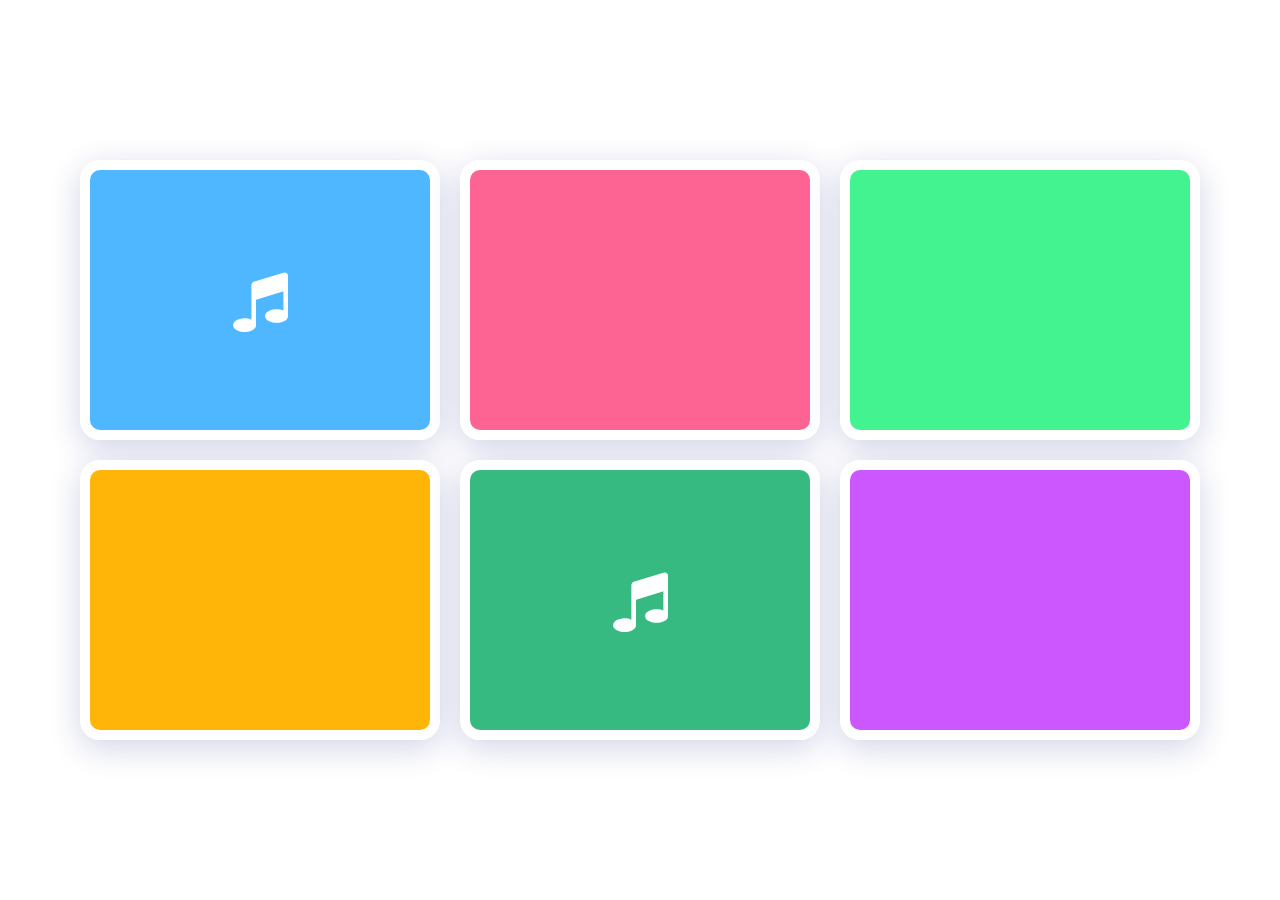
<file: Services/index.html>
<!DOCTYPE html>
<html lang="en">

<head>
    <meta charset="utf-8">
    <meta name="viewport" content="width=device-width, initial-scale=1.0, shrink-to-fit=no">
    <title>services</title>
    <link rel="stylesheet" href="assets/bootstrap/css/bootstrap.min.css">
    <link rel="stylesheet" href="https://fonts.googleapis.com/css?family=Poppins">
    <link rel="stylesheet" href="assets/fonts/font-awesome.min.css">
    <link rel="stylesheet" href="assets/css/Services.css">
</head>

<body>
    <div class="servicesMainDiv">
        <div class="container">
            <div class="row serviceRow">
                <div class="col-md-4 serviceCol">
                    <div id="serviceIconDiv1" class="serviceIconDiv"><i class="fa fa-music serviceIcon"></i></div>
                    <div class="serviceContent">
                        <h1 class="serviceHeading">Heading</h1>
                        <p class="servicePara">Paragraph</p>
                    </div>
                </div>
                <div class="col-md-4 serviceCol">
                    <div id="serviceIconDiv2" class="serviceIconDiv"></div>
                    <div class="serviceContent"></div>
                </div>
                <div class="col-md-4 serviceCol">
                    <div id="serviceIconDiv3" class="serviceIconDiv"></div>
                    <div class="serviceContent"></div>
                </div>
            </div>
        </div>
        <div class="container">
            <div class="row serviceRow">
                <div class="col-md-4 serviceCol">
                    <div id="serviceIconDiv4" class="serviceIconDiv"></div>
                    <div class="serviceContent"></div>
                </div>
                <div class="col-md-4 serviceCol">
                    <div id="serviceIconDiv5" class="serviceIconDiv"><i class="fa fa-music serviceIcon"></i></div>
                    <div class="serviceContent">
                        <h1 class="serviceHeading">Heading</h1>
                        <p class="servicePara">Paragraph</p>
                    </div>
                </div>
                <div class="col-md-4 serviceCol">
                    <div id="serviceIconDiv6" class="serviceIconDiv"></div>
                    <div class="serviceContent"></div>
                </div>
            </div>
        </div>
    </div>
    <script src="assets/js/jquery.min.js"></script>
    <script src="assets/bootstrap/js/bootstrap.min.js"></script>
</body>

</html>
</file>
<file: Features/assets/css/features.css>
.featureContainer {
  display: grid;
  grid-template-columns: repeat(auto-fill,minmax(300px, 1fr));
  grid-template-rows: minmax(100px, auto);
  grid-auto-flow: dense;
  grid-gap: 10px;
  position: relative;
  padding: 15px;
  max-width: 1140px;
  min-width: 320px;
  width: 100%;
}

@media (max-width: 991px) {
  .featureContainer {
    display: grid;
    grid-template-columns: repeat(auto-fill,minmax(50%, 1fr));
    grid-template-rows: minmax(auto, auto);
  }
}

.featuresBoxDiv {
  background: #333;
  padding: 20px;
  display: grid;
  place-items: center;
  color: #fff;
  transition: 0.5s;
  text-align: center;
  border-radius: 5px;
}

@media (max-width: 991px) {
  .featuresBoxDiv {
    grid-column: unset !important;
    grid-row: unset !important;
  }
}

.featuresBoxDiv:hover {
  background: #e91e63;
}

.featuresBoxDiv:nth-child(1) {
  grid-column: span 2;
  grid-row: span 2;
}

.featuresBoxDiv:nth-child(2) {
  grid-column: span 1;
  grid-row: span 3;
}

.featuresBoxDiv:nth-child(4) {
  grid-column: span 1;
  grid-row: span 2;
}

.featuresContentDiv {
}

.featuresImage {
  position: relative;
  max-width: 100px;
  object-fit: contain;
  margin-bottom: 10px;
}

.featuresPara {
  text-align: center;
}
</file>
<file: Landing001/assets/css/landing-001.css>
.bg {
  background: url("../../assets/img/no-problem-concept-bearded-man-makes-okay-gesture-has-everything-control-all-fine-gesture-wears-spectacles-jumper-poses-against-pink-wall-says-i-got-this-guarantees-something.jpg") center / cover no-repeat;
}

.paper {
}

.landing-001-Col {
  padding: 0px;
  background: linear-gradient(rgba(220,53,69,0), white 100%), linear-gradient(90deg, var(--bs-red), rgb(252,121,134) 21%, white 63%), #ffffff;
  display: flex;
  justify-content: center;
  align-items: center;
}

.bg-image-2 {
  width: 50%;
  position: absolute;
  height: 80vh;
  mix-blend-mode: lighten;
  filter: brightness(125%);
}

@media (max-width: 991px) {
  .bg-image-2 {
    width: 100%;
    position: absolute;
    height: 60vh;
    mix-blend-mode: lighten;
    filter: brightness(125%);
  }
}

.landing-001-Col-1 {
  background: url("../../assets/img/no-problem-concept-bearded-man-makes-okay-gesture-has-everything-control-all-fine-gesture-wears-spectacles-jumper-poses-against-pink-wall-says-i-got-this-guarantees-something.jpg") center / cover no-repeat;
  width: 50%;
  height: 80vh;
  padding: 0px;
}

@media (max-width: 991px) {
  .landing-001-Col-1 {
    background: url("../../assets/img/no-problem-concept-bearded-man-makes-okay-gesture-has-everything-control-all-fine-gesture-wears-spectacles-jumper-poses-against-pink-wall-says-i-got-this-guarantees-something.jpg") center / cover no-repeat;
    width: 100%;
    height: 60vh;
    padding: 0px;
  }
}

.landingHeadingDiv {
  width: 70%;
  margin-left: 2%;
}

@media (max-width: 576px) {
  .landingHeadingDiv {
    width: 90%;
    margin-left: 2%;
  }
}

.landing-001Heading {
  font-family: Lato, sans-serif;
  font-weight: bold;
  font-size: 5rem;
  color: var(--bs-red);
}

@media (max-width: 576px) {
  .landing-001Heading {
    font-family: Lato, sans-serif;
    font-size: 3rem;
    color: var(--bs-red);
    line-height: 40px;
    font-weight: bold;
  }
}
</file>
<file: Progress Bar/assets/css/pageProgressBar.css>
#pageProgressBar {
  height: 5px;
  top: 0;
  z-index: 99;
  position: fixed;
  width: 0%;
  left: 0;
  background: darkred;
  margin-bottom: 20px;
  transition: width 0.2s ease-out;
}
</file>
<file: Services/assets/css/Services.css>
.servicesMainDiv {
  display: flex;
  flex-direction: column;
  align-items: center;
  justify-content: center;
  min-height: 100vh;
}

.serviceRow {
  display: flex;
  justify-content: space-around;
}

.serviceCol {
  border-radius: 20px;
  background: #51446e;
  height: 280px;
  object-fit: contain;
  overflow: hidden;
  gap: 10px;
  padding: 10px;
  max-width: 360px;
  min-width: 270px;
  width: 100%;
  margin: 10px;
  background: rgba(255,255,255,0.87);
  box-shadow: 0 8px 32px 0 rgba(31,38,135,0.2);
  backdrop-filter: blur( 25.0px );
  -webkit-backdrop-filter: blur( 15.0px );
  display: flex;
  justify-content: center;
  align-items: center;
  z-index: 2;
  transition-delay: 0.1s;
}

.serviceIconDiv {
  position: absolute;
  top: 0;
  left: 0;
  width: 100%;
  height: 100%;
  transition: 0.3s;
  display: flex;
  justify-content: center;
  align-items: center;
  background: red;
  border-radius: 20px;
  border: 10px solid rgb(255,255,255) ;
}

.serviceCol:hover .serviceIconDiv {
  width: 90px;
  height: 90px;
  border-radius: 50%;
  top: 10px;
  left: calc(50% - 40px);
  position: absolute;
}

#serviceIconDiv1 {
  background: #4eb7ff;
}

#serviceIconDiv2 {
  background: #fd6494;
}

#serviceIconDiv3 {
  background: #43f390;
}

#serviceIconDiv4 {
  background: #ffb508;
}

#serviceIconDiv5 {
  background: #37ba82;
}

#serviceIconDiv6 {
  background: #cd57ff;
}

.serviceIcon {
  font-size: 4rem;
  color: white;
  transition: .3s;
}

.serviceCol:hover .serviceIcon {
  font-size: 2rem;
}

.serviceContent {
  position: relative;
  z-index: -1;
}

.serviceHeading {
  top: 15px;
  text-align: center;
  transform: scale(0);
  transition: 0.5s;
}

.serviceCol:hover .serviceHeading {
  transform: scale(1);
  transition-delay: 0.1s;
}

.servicePara {
  text-align: center;
  line-height: 1.5em;
  transform: scale(0);
  transition: 0.5s;
  color: rgb(67,67,67);
}

.serviceCol:hover .servicePara {
  transform: scale(1);
  transition-delay: 0.2s;
}
</file>
